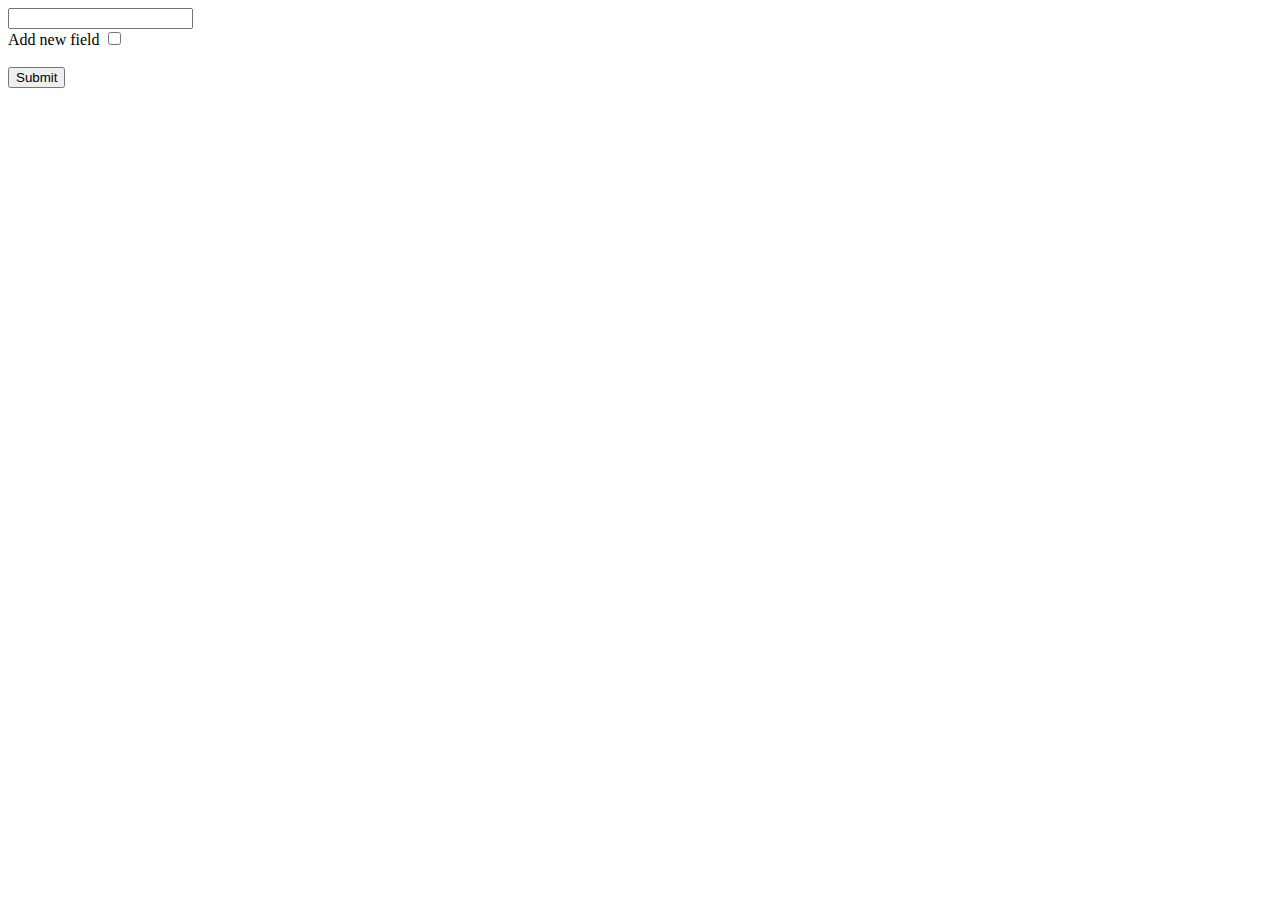
<file: Form-last-version/index.html>
<!DOCTYPE html>
<html lang="en">

<head>
    <meta charset="UTF-8">
    <title>Form</title>
</head>

<body>
    <form action="" onsubmit="return false;">
        <div class="in">
            <input type="text" name="first_field" id="first_field"><br>
            <label for="add">Add new field</label>
            <input id="add" type="checkbox" name="check" value="add">
        </div>
        <br>
        <button type="submit"> Submit </button>
    </form>
    <script src="https://cdnjs.cloudflare.com/ajax/libs/jquery/3.4.1/jquery.min.js"
        integrity="sha256-CSXorXvZcTkaix6Yvo6HppcZGetbYMGWSFlBw8HfCJo=" crossorigin="anonymous"></script>
    <script>
        let chk = document.getElementById('add')
        $('#add').change(function () {
            if (chk.checked) {
                $('.in').append('<div class="opa"><br><label id="t" type="text" name="second_field" >Add another text</label><input type="text" name="second_field" id="second_field" oninput="add()" value="m" ></input></div>')
                const inp = document.getElementById("second_field")
                $('#second_field').on('input', function add() {
                    const input = document.getElementById('second_field').getAttribute('name');
                    localStorage.setItem(input, inp.value)
                })
                const m = localStorage.getItem('second_field')
                document.getElementById('second_field').value = m;
            }
            else {
                $('.opa').remove()
            }
        });

        const sbm = $('form')
        sbm.submit(function () {
            if (sbm.submit) {
                if (chk.checked) {
                    const id1 = $("#first_field").attr('name');
                    const val1  = $("#first_field").val();
                    const id2 = $('#add').attr('name');
                    const val2 = $('#add').val() ;
                    const id3 = $('#second_field').attr('name');
                    const val3 = $('#second_field').val();
                    let param = `${id1} = ${val1} \n${id2} = ${val2} \n ${id3} = ${val3}`
                    alert(param);
                }
                else {
                    const id1 = $("#first_field").attr('name');
                    const val1  = $("#first_field").val();
                    let param = `${id1} = ${val1}`;
                    alert(param);
                }
            }
        })
    </script>

</body>

</html>
</file>
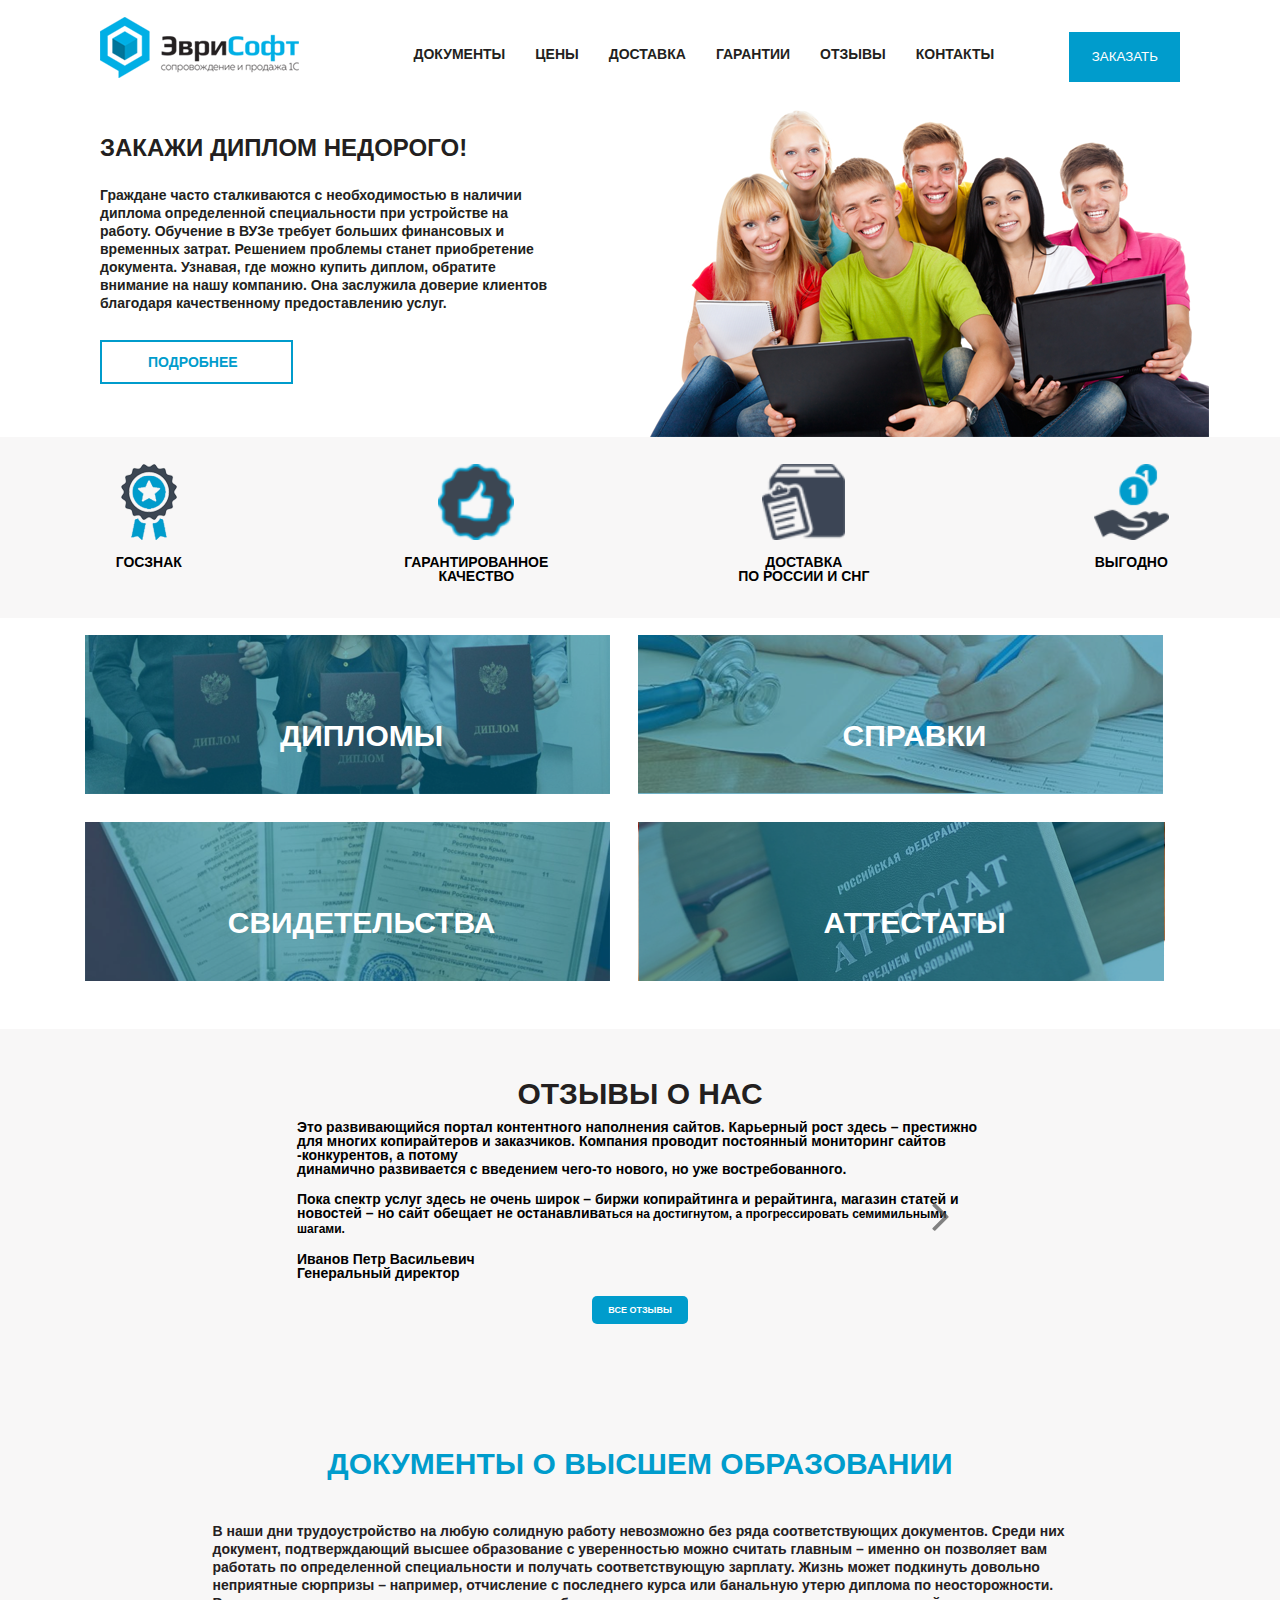
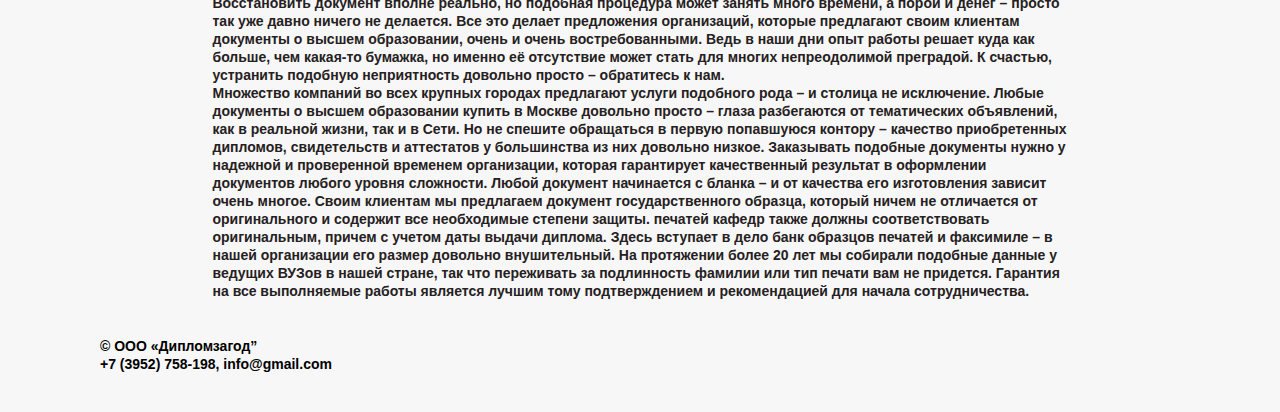
<file: hw10-diplom/index.html>
<!DOCTYPE html>
<html>

<head>
    <meta http-equiv="X-UA-Compatible" content="IE=edge,chrome=1">
    <title>Диплом</title>
    <meta name="description" content="">
    <meta name="keywords" content="">
    <link href="css/style.css" rel="stylesheet">
    <link rel="stylesheet" href="css/bootstrap.css">
    <link rel="stylesheet" href="css/font-awesome.min.css">
   
</head>

<body>
    <div class="active_window">
        <div class="position_center">
            <header>
                <div class="logo"></div>
                <div class="navigation">
                    <ul>
                        <li><a href="#">Документы</a></li>
                        <li><a href="#">Цены</a></li>
                        <li><a href="#">Доставка</a></li>
                        <li><a href="#">Гарантии</a></li>
                        <li><a href="#">Отзывы</a></li>
                        <li><a href="#">Контакты</a></li>
                    </ul>
                </div>
                <button>Заказать</button>
            </header>
            <section>
                <div class="row">
                    <div class="col">
                        <div class="diplom-text">
                            <h2>Закажи диплом недорого!</h2>
                            <p>Граждане часто сталкиваются с необходимостью в наличии диплома определенной специальности
                                при
                                устройстве на работу. Обучение в ВУЗе требует больших финансовых и временных затрат.
                                Решением проблемы станет приобретение документа. Узнавая, где можно купить диплом,
                                обратите
                                внимание на нашу компанию. Она заслужила доверие клиентов благодаря качественному
                                предоставлению услуг.</p>
                            <button>Подробнее</button>
                        </div>

                    </div>
                    <div class="col">
                        <!-- <div> -->
                        <img src="css/image/people.png" alt="">
                        <!-- </div> -->
                    </div>
                </div>

            </section>

        </div>
        <div class="background-icons">
            <div class="row">
                <div class="col-3">
                    <div class="icons">
                        <img src="css/image/i1.png" alt="">
                        <div class="signature"><a href="#">Госзнак</a></div>
                    </div>
                </div>
                <div class="col-3">
                    <div class="icons">
                        <img src="css/image/i2.png" alt="">
                        <div class="signature"><a href="#">Гарантированное качество</a></div>
                    </div>
                </div>
                <div class="col-3">
                    <div class="icons">
                        <img src="css/image/i3.png" alt="">
                        <div class="signature"><a href="#">Доставка <br> по России и СНГ</a></div>
                    </div>
                </div>
                <div class="col-3">
                    <div class="icons">
                        <img src="css/image/i4.png" alt="">
                        <div class="signature"><a href="#">Выгодно</a></div>
                    </div>
                </div>
            </div>
        </div>
        <div class="position_center">
            <div class="row">
                <div class="col-6">
                    <div class="row">
                        <div class="widget1">
                            <div class="widget_text">
                                <a href="#">Дипломы</a>
                            </div>
                        </div>
                        <div class="widget2">
                            <div class="widget_text">
                                <a href="#">Справки</a>
                            </div>
                        </div>
                    </div>
                    <div class="row">

                        <div class="widget3">
                            <div class="widget_text">
                                <a href="#">Свидетельства</a>
                            </div>
                        </div>
                        <div class="widget4">
                            <div class="widget_text">
                                <a href="#">Аттестаты</a>
                            </div>
                        </div>
                    </div>
                </div>
            </div>
        </div>
        <div class="background-icons">
            <div class="wrap">
            
                <article id="slider">

                    <input type="radio" name="slides" id="point1" checked>
                    <input type="radio" name="slides" id="point2">
                    <input type="radio" name="slides" id="point3">
                
                    <div class="page" id="first">
                        <h4>ОТЗЫВЫ О НАС</h4>
                        <div class="page_text">
                            <p>Это развивающийся портал контентного наполнения сайтов. Карьерный рост здесь – престижно для
                                многих
                                копирайтеров и заказчиков. Компания проводит постоянный мониторинг сайтов -конкурентов, а
                                потому
                                <br>
                                динамично развивается с введением чего-то нового, но уже востребованного. </p>
    
                            <p>Пока спектр услуг здесь не очень широк – биржи копирайтинга и рерайтинга, магазин статей и
                                новостей –
                                но
                                сайт обещает не останавлива<span>ться на достигнутом, а прогрессировать семимильными <br>
                                    шагами.</span>
                            </p>
                            <p><strong> Иванов Петр Васильевич</strong> <br>
                                Генеральный директор</p>
                        </div>
                        <div class="page_but"><button>ВСЕ ОТЗЫВЫ</button></div>
                    </div>
    
                    <div class="page" id="second">
                        <img src="css/image/people.png" alt="">
                    </div>
    
                    <div class="page" id="third">
                        <h4>ОТЗЫВЫ О НАС</h4>
                        <div class="page_text">
                            <p>1917 год, разгар Первой мировой войны. Двум юным солдатам поручают смертельно опасную миссию.
                                Они
                                должны пересечь вражескую территорию и доставить секретное сообщение, которое предотвратит
                                неминуемую гибель сотен солдат… Смогут ли они выиграть гонку со временем?
                            </p>
                            <p><strong>Бусов Евгений Леонидович</strong> <br>
                                Начинающий разработчик</p>
                        </div>
                        <div class="page_but"><button>ВСЕ ОТЗЫВЫ</button></div>
                    </div>
             

                <div id="controls">
                    <label for="point1" ><i class="fa fa-angle-right" aria-hidden="true"></i></label>
                    <label for="point2" ><i class="fa fa-angle-right" aria-hidden="true"></i></label>
                    <label for="point3" ><i class="fa fa-angle-right" aria-hidden="true"></i></label>
                </div>

                <div id="active">
					<label for="point1"><i class="left" ></label>
					<label for="point2"><i class="fa fa-angle-left" ></i></label>
					<label for="point3"><i class="fa fa-angle-left" ></i></label>
            </div>
        </article>

        </div>

        
        <div class="position_center">
            <div class="docs">
                <h5>Документы о высшем образовании</h5>
                <div class="info">
                    <p>В наши дни трудоустройство на любую солидную работу невозможно без ряда соответствующих
                        документов.
                        Среди
                        них
                        документ, подтверждающий высшее образование с уверенностью можно считать главным – именно он
                        позволяет
                        вам
                        работать по определенной специальности и получать соответствующую зарплату. Жизнь может
                        подкинуть
                        довольно
                        неприятные сюрпризы – например, отчисление с последнего курса или банальную утерю диплома по
                        неосторожности.
                        Восстановить документ вполне реально, но подобная процедура может занять много времени, а порой
                        и
                        денег
                        –
                        просто так уже давно ничего не делается. Все это делает предложения организаций, которые
                        предлагают
                        своим
                        клиентам документы о высшем образовании, очень и очень востребованными. Ведь в наши дни опыт
                        работы
                        решает
                        куда как больше, чем какая-то бумажка, но именно её отсутствие может стать для многих
                        непреодолимой
                        преградой. К счастью, устранить подобную неприятность довольно просто – обратитесь к нам.
                        <br>
                        Множество компаний во всех крупных городах предлагают услуги подобного рода – и столица не
                        исключение.
                        Любые
                        документы о высшем образовании купить в Москве довольно просто – глаза разбегаются от
                        тематических
                        объявлений, как в реальной жизни, так и в Сети. Но не спешите обращаться в первую попавшуюся
                        контору
                        –
                        качество приобретенных дипломов, свидетельств и аттестатов у большинства из них довольно низкое.
                        Заказывать
                        подобные документы нужно у надежной и проверенной временем организации, которая гарантирует
                        качественный
                        результат в оформлении документов любого уровня сложности.

                        Любой документ начинается с бланка – и от качества его изготовления зависит очень многое. Своим
                        клиентам
                        мы
                        предлагаем документ государственного образца, который ничем не отличается от оригинального и
                        содержит
                        все
                        необходимые степени защиты. печатей кафедр также должны соответствовать оригинальным, причем с
                        учетом
                        даты
                        выдачи диплома. Здесь вступает в дело банк образцов печатей и факсимиле – в нашей организации
                        его
                        размер
                        довольно внушительный. На протяжении более 20 лет мы собирали подобные данные у ведущих ВУЗов в
                        нашей
                        стране, так что переживать за подлинность фамилии или тип печати вам не придется. Гарантия на
                        все
                        выполняемые работы является лучшим тому подтверждением и рекомендацией для начала
                        сотрудничества.
                    </p>
                </div>
            </div>
        </div>
        <div class="background-icons">
            <footer>
                <p>© ООО «Дипломзагод” <br>
                    +7 (3952) 758-198, info@gmail.com</p>
            </footer>
        </div>
    </div>

</body>
</file>
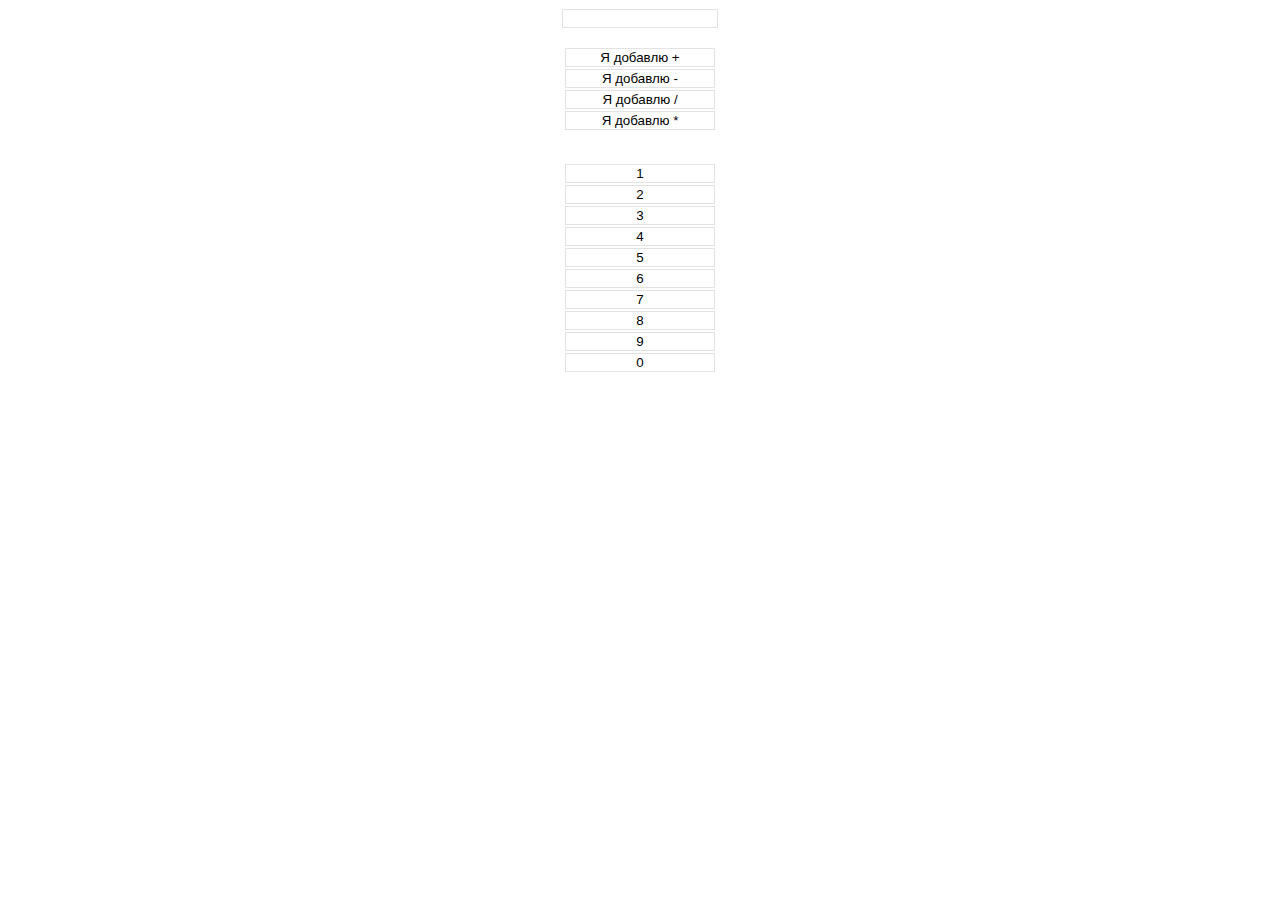
<file: hw11-calculate/index.html>
<!DOCTYPE html>
<html lang="en">

<head>
    <meta charset="UTF-8">
    <title>Calculate</title>
    <style>
        body {
            display: flex;
            flex-flow: column wrap;
            align-items: center;
        }

        button, input {
            width: 150px;
            margin: 1px;
            border: 1px solid rgb(226, 226, 226);
            background-color: white;
        }

        button:active {
            background-color: blue;
        }

    </style>
</head>

<body>
    <input type="text" id="send_value"><br>
    <script>
        function add_value(result){
        document.getElementById('send_value').value+=result;
    }
    </script>
    <button onclick="add_value('+');">Я добавлю +</button>
    <button onclick="add_value('-');">Я добавлю -</button>
    <button onclick="add_value('/');">Я добавлю /</button>
    <button onclick="add_value('*');">Я добавлю *</button>
    <p></p>
    <button onclick="add_value(1);">1</button>
    <button onclick="add_value(2);">2</button>
    <button onclick="add_value(3);">3</button>
    <button onclick="add_value(4);">4</button>
    <button onclick="add_value(5);">5</button>
    <button onclick="add_value(6);">6</button>
    <button onclick="add_value(7);">7</button>
    <button onclick="add_value(8);">8</button>
    <button onclick="add_value(9);">9</button>
    <button onclick="add_value(0);">0</button>


</body>

</html>
</file>
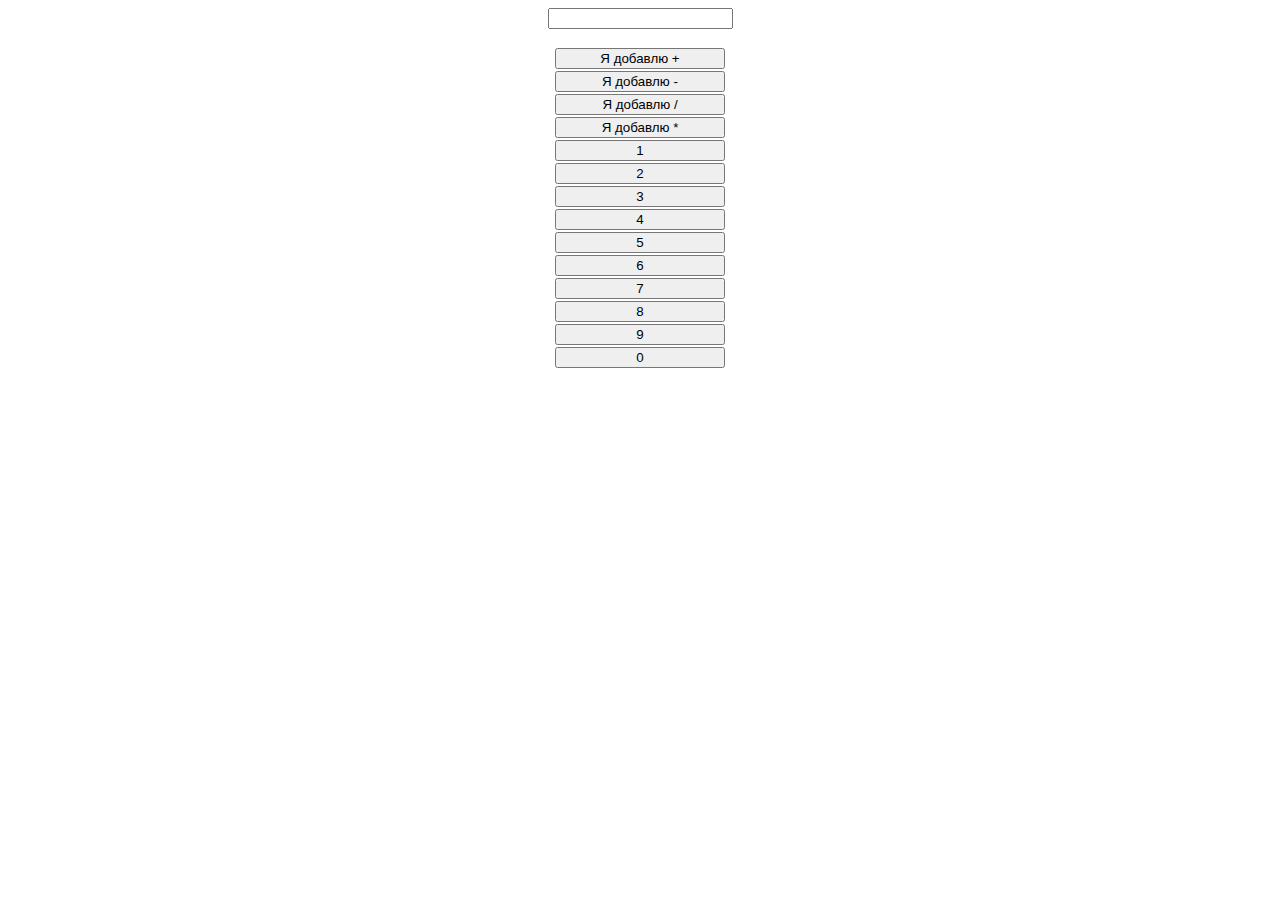
<file: hw14-button/index.html>
<!DOCTYPE html>
<html lang="en">

<head>
    <meta charset="UTF-8">
    <title>Events</title>
    <style>
        body {
            display: flex;
            flex-flow: column wrap;
            align-items: center;
        }

        button {
            width: 170px;
            margin: 1px;
         
        }
       
        input[type="button"]:active {
            background-color: blue;
        }
    </style>
</head>

<body>
    <input type="text" id="send_value"><br>
    <script>

var properties = [
            {

                value: "Я добавлю +",
                tag: "button",
                events:
                {
                    click: function () 
                        {
                          alert('henlo')
                    },
                    focus: function () { 
                        console.log("2222")  
                    },
                }

            },
            {
                tag: "button",
                value: "Я добавлю -",
                events:
                {
                    click: function () 
                        { alert("3333") 
                    },
                    focus: function () { 
                        console.log("44444")  
                    },
                }

            },
            {
                tag: "button",
                value: "Я добавлю /",
                events:
                {
                    click: function () 
                        { console.log("5555") 
                    },
                    focus: function () { 
                        console.log("6666")  
                    },
                }

            },
            {
                tag: "button",
                value: "Я добавлю *",
                events:
                {
                    click: function () 
                        { console.log("7777") 
                    },
                    focus: function () { 
                        console.log("8888")  
                    },
                }

            },
            {
                tag: "button",
                value: "1",
                events:
                {
                    click: function () 
                        { console.log("99999") 
                    },
                    focus: function () { 
                        console.log("00000")  
                    },
                }

            },
            {
                tag: "button",
                value: "2",
                events:
                {
                    click: function () 
                        { console.log("aaaaa") 
                    },
                    focus: function () { 
                        console.log("click!")  
                    },
                }

            },
            {
                tag: "button",
                value: "3",
                events:
                {
                    click: function () 
                        { console.log("cmv") 
                    },
                    focus: function () { 
                        console.log("click!")  
                    },
                }

            },
            {
                tag: "button",
                value: "4",
                events:
                {
                    click: function () 
                        { console.log("first click!") 
                    },
                    focus: function () { 
                        console.log("121212")  
                    },
                }

            },
            {
                tag: "button",
                value: "5",
                events:
                {
                    click: function () 
                        { console.log("mimim") 
                    },
                    focus: function () { 
                        console.log("click!!!!")  
                    },
                }

            },
            {
                tag: "button",
                value: "6",
                events:
                {
                    click: function () 
                        { console.log("two!") 
                    },
                    focus: function () { 
                        console.log("hihih")  
                    },
                }

            },
            {
                tag: "button",
                value: "7",
                events:
                {
                    click: function () 
                        { console.log("one!") 
                    },
                    focus: function () { 
                        console.log("click!")  
                    },
                }

            },
            {
                tag: "button",
                value: "8",
                events:
                {
                    click: function () 
                        { console.log("aaaaaa") 
                    },
                    focus: function () { 
                        console.log("hi")  
                    },
                }

            },
            {
                tag: "button",
                value: "9",
                events:
                {
                    click: function cl() 
                        { console.log("you're click again!!") 
                    },
                    focus: function () { 
                        alert("pic")  
                    },
                }

            },
            {
                tag: "button",
                value: "0",
                events:
                {
                    click: function () 
                        { console.log("stop clicking") 
                    },
                    focus: function () { 
                        console.log("click!")  
                    },
                }

            }
        ]

        function createElements (tag, value, events) {
            for (let index = 0; index < properties.length; index++) {
                const property = properties[index];
                const tag = property.tag;
                const value = property.value;
                let events = property.events;
        

                let btn = document.createElement(tag);
                let newtext = document.createTextNode(value)
         
           
                for (let key in events){
                    btn.addEventListener(key, events[key]);
                 }
             
                document.body.appendChild(btn);
                btn.appendChild(newtext);
            }
        }
        createElements();
    </script>

</body>

</html>
</file>
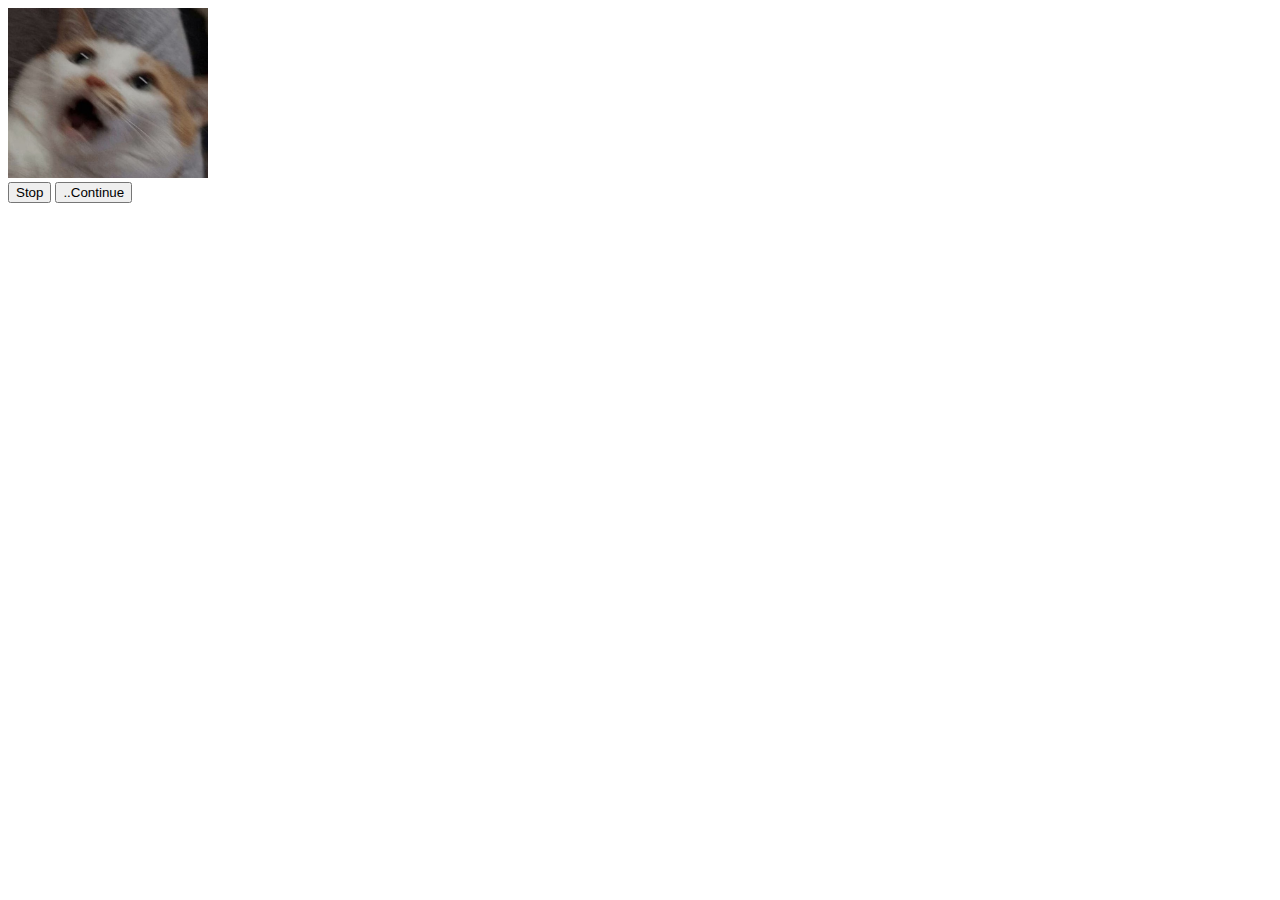
<file: hw15-slider/index.html>
<!DOCTYPE html>
<html lang="en">

<head>
    <meta charset="UTF-8">
    <title>Slider</title>
    <style>
        img {
            width: 200px;
            height: 170px;

        }
    </style>
    <script>

        var i = 1;
        function viewImages() {
            if (i <= 3) {
                if (i == 1) { document.main_cat.src = '1.jpg'; i++ }
                else if (i == 2) { document.main_cat.src = '2.jpg'; i++ }
                else if (i == 3) { document.main_cat.src = '3.png'; i = 1 }
                setTimeout("viewImages()", 1000);
            }
        }
        function stop() { i = 4 }
    </script>
</head>

<body>

    <img src="1.jpg" name="main_cat">
    <br>

    <button onClick=stop()>Stop</button>
    <button onClick="i=1; viewImages()">..Continue</button>

    <script> viewImages()</script>
</body>

</html>
</file>
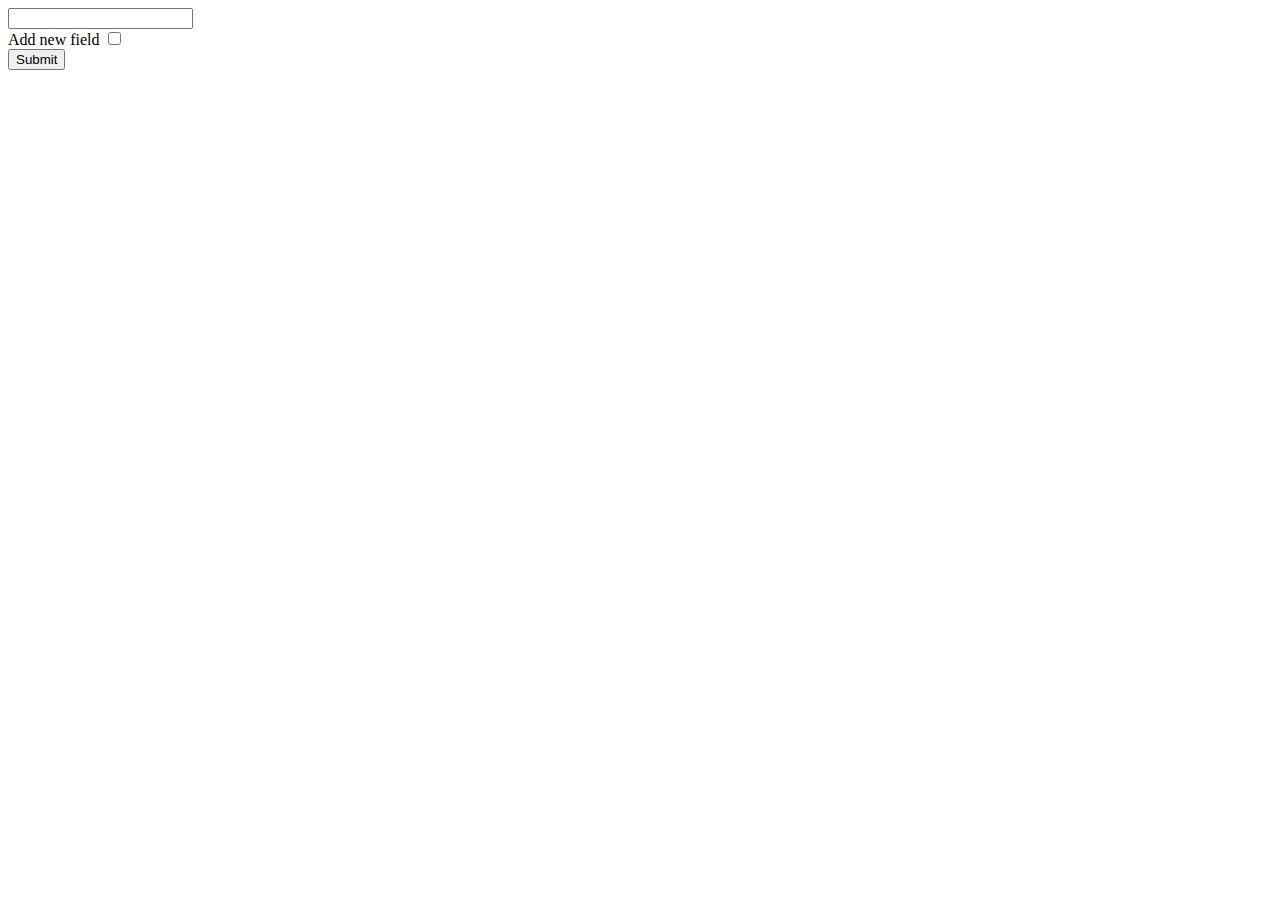
<file: hw16-form/index.html>
<!DOCTYPE html>
<html lang="en">

<head>
    <meta charset="UTF-8">
    <title>Form</title>
</head>

<body>
    <form action=""  onsubmit="return false;">
        <input type="text" name="first_field" id="first_field"><br>
        <label for="add">Add new field</label>
        <input id="add" type="checkbox" name="check" value="add">
        <br>
        <button type="submit"> Submit </button>
    </form>

    <script>
        let chk = document.getElementById("add")
        chk.addEventListener('change', function () {
            console.log(chk.checked)
            if (chk.checked) {
                chk.insertAdjacentHTML('afterend', '<div class="opa"><br><label id="t" type="text" name="second_field">Add another text</label><input type="text" name="second_field" id="second_field"></input></div>')
            }
            else {
                let div = document.querySelector('.opa')
                div.remove()
            }
        });

        let sbm = document.querySelector('form')
        sbm.addEventListener('submit', function () {
            if (sbm.submit) {
                if (chk.checked) {
                    var param = document.getElementById('first_field').getAttribute('name') + "=" + document.getElementById("first_field").value +
                    "\n" + document.getElementById('add').getAttribute('name') + "=" + document.getElementById('add').value +
                        "\n" + document.getElementById('second_field').getAttribute('name') + "=" + document.getElementById("second_field").value;
                    alert(param);
                }
                else {
                    var param = document.getElementById('first_field').getAttribute('name') + "=" + document.getElementById("first_field").value;
                    alert(param);
                }
            }

        })
     </script>

</body>

</html>
</file>
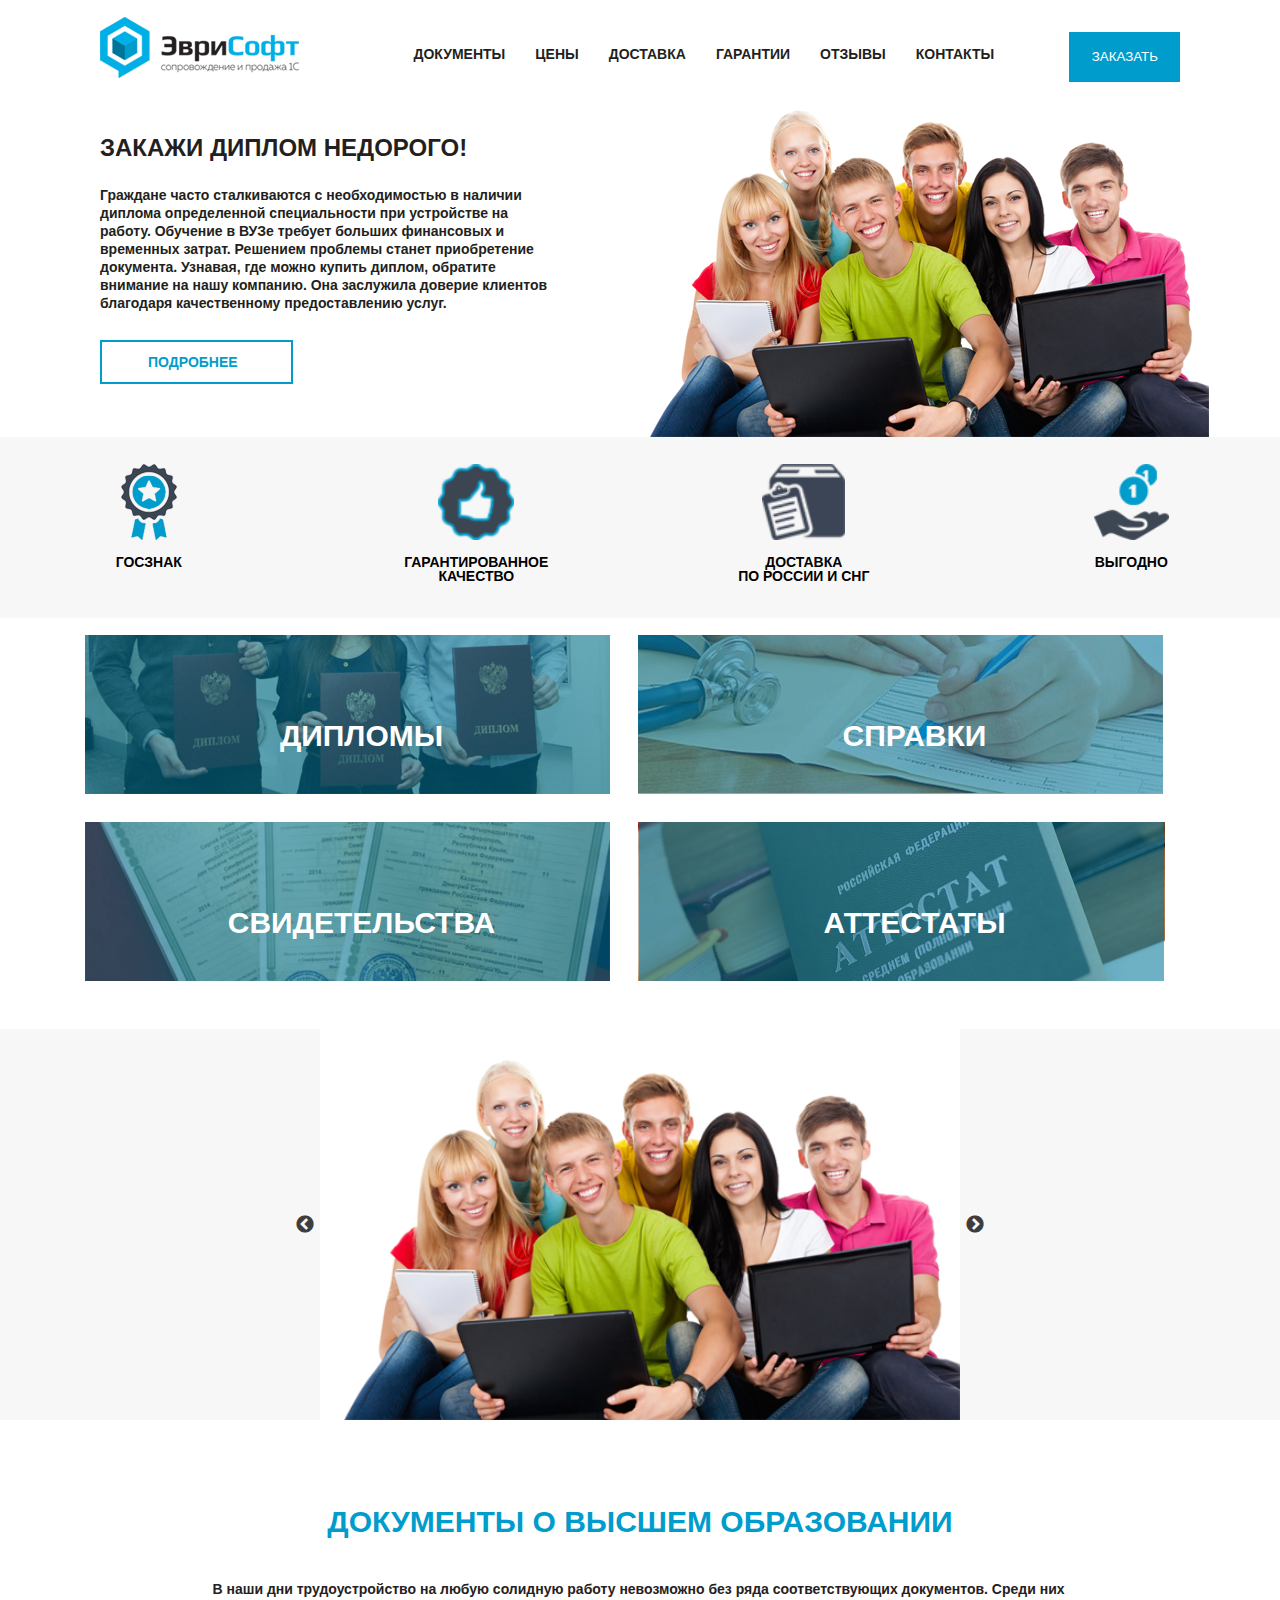
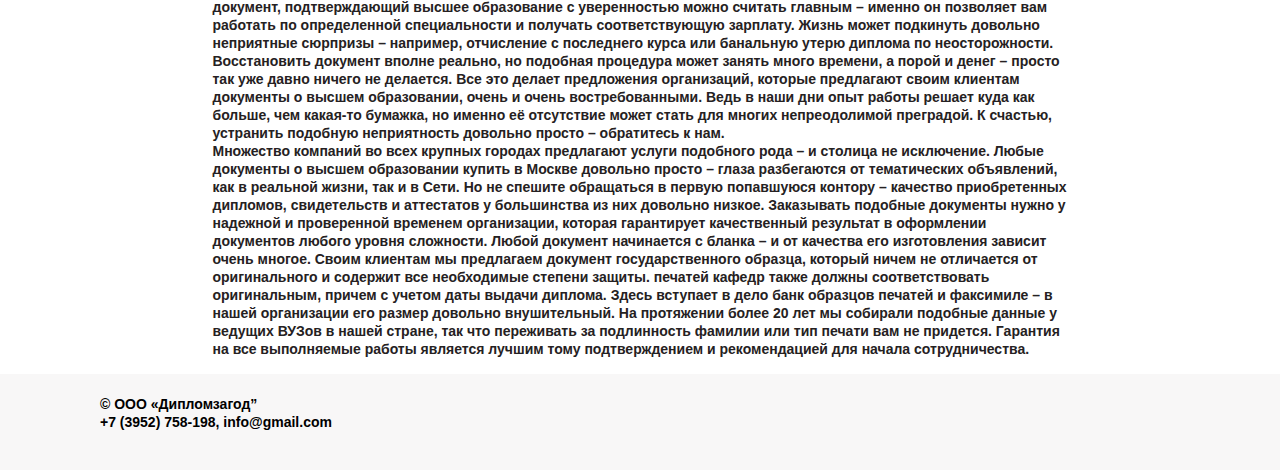
<file: jQuery-slider/index.html>
<!DOCTYPE html>
<html>

<head>
    <meta http-equiv="X-UA-Compatible" content="IE=edge,chrome=1">
    <title>Диплом</title>
    <meta name="description" content="">
    <meta name="keywords" content="">
    <link href="css/style.css" rel="stylesheet">
    <link rel="stylesheet" href="css/bootstrap.css">
    <link rel="stylesheet" href="css/font-awesome.min.css">
    <link rel="stylesheet" href="slick/slick.css">
    <link rel="stylesheet" href="slick/slick-theme.css">
   
</head>

<body>
    <div class="active_window">
        <div class="position_center">
            <header>
                <div class="logo"></div>
                <div class="navigation">
                    <ul>
                        <li><a href="#">Документы</a></li>
                        <li><a href="#">Цены</a></li>
                        <li><a href="#">Доставка</a></li>
                        <li><a href="#">Гарантии</a></li>
                        <li><a href="#">Отзывы</a></li>
                        <li><a href="#">Контакты</a></li>
                    </ul>
                </div>
                <button>Заказать</button>
            </header>
            <section>
                <div class="row">
                    <div class="col">
                        <div class="diplom-text">
                            <h2>Закажи диплом недорого!</h2>
                            <p>Граждане часто сталкиваются с необходимостью в наличии диплома определенной специальности
                                при
                                устройстве на работу. Обучение в ВУЗе требует больших финансовых и временных затрат.
                                Решением проблемы станет приобретение документа. Узнавая, где можно купить диплом,
                                обратите
                                внимание на нашу компанию. Она заслужила доверие клиентов благодаря качественному
                                предоставлению услуг.</p>
                            <button>Подробнее</button>
                        </div>

                    </div>
                    <div class="col">
                        <!-- <div> -->
                        <img src="css/image/people.png" alt="">
                        <!-- </div> -->
                    </div>
                </div>

            </section>

        </div>
        <div class="background-icons">
            <div class="row">
                <div class="col-3">
                    <div class="icons">
                        <img src="css/image/i1.png" alt="">
                        <div class="signature"><a href="#">Госзнак</a></div>
                    </div>
                </div>
                <div class="col-3">
                    <div class="icons">
                        <img src="css/image/i2.png" alt="">
                        <div class="signature"><a href="#">Гарантированное качество</a></div>
                    </div>
                </div>
                <div class="col-3">
                    <div class="icons">
                        <img src="css/image/i3.png" alt="">
                        <div class="signature"><a href="#">Доставка <br> по России и СНГ</a></div>
                    </div>
                </div>
                <div class="col-3">
                    <div class="icons">
                        <img src="css/image/i4.png" alt="">
                        <div class="signature"><a href="#">Выгодно</a></div>
                    </div>
                </div>
            </div>
        </div>
        <div class="position_center">
            <div class="row">
                <div class="col-6">
                    <div class="row">
                        <div class="widget1">
                            <div class="widget_text">
                                <a href="#">Дипломы</a>
                            </div>
                        </div>
                        <div class="widget2">
                            <div class="widget_text">
                                <a href="#">Справки</a>
                            </div>
                        </div>
                    </div>
                    <div class="row">

                        <div class="widget3">
                            <div class="widget_text">
                                <a href="#">Свидетельства</a>
                            </div>
                        </div>
                        <div class="widget4">
                            <div class="widget_text">
                                <a href="#">Аттестаты</a>
                            </div>
                        </div>
                    </div>
                </div>
            </div>
        </div>
        <div class="background-icons">
        <div class="block-for-slider">
            <div class="slider">
                <div class="active_page"><img class="page_img" src="css/image/people.png"></div>
                <div class="active_page"><img class="page_img" src="css/image/1.png"><img class="page_img" src="css/image/2.png"></div>
                <div class="active_page"><img class="page_img" src="css/image/4.png"><img class="page_img" src="css/image/3.png"></div></div>
          </div>
          </div>
    <script src="https://code.jquery.com/jquery-3.4.1.min.js"></script>
    <script src="slick/slick.min.js"></script>
    <script src="js/js.js"></script>
            
        <div class="position_center">
            <div class="docs">
                <h5>Документы о высшем образовании</h5>
                <div class="info">
                    <p>В наши дни трудоустройство на любую солидную работу невозможно без ряда соответствующих
                        документов.
                        Среди
                        них
                        документ, подтверждающий высшее образование с уверенностью можно считать главным – именно он
                        позволяет
                        вам
                        работать по определенной специальности и получать соответствующую зарплату. Жизнь может
                        подкинуть
                        довольно
                        неприятные сюрпризы – например, отчисление с последнего курса или банальную утерю диплома по
                        неосторожности.
                        Восстановить документ вполне реально, но подобная процедура может занять много времени, а порой
                        и
                        денег
                        –
                        просто так уже давно ничего не делается. Все это делает предложения организаций, которые
                        предлагают
                        своим
                        клиентам документы о высшем образовании, очень и очень востребованными. Ведь в наши дни опыт
                        работы
                        решает
                        куда как больше, чем какая-то бумажка, но именно её отсутствие может стать для многих
                        непреодолимой
                        преградой. К счастью, устранить подобную неприятность довольно просто – обратитесь к нам.
                        <br>
                        Множество компаний во всех крупных городах предлагают услуги подобного рода – и столица не
                        исключение.
                        Любые
                        документы о высшем образовании купить в Москве довольно просто – глаза разбегаются от
                        тематических
                        объявлений, как в реальной жизни, так и в Сети. Но не спешите обращаться в первую попавшуюся
                        контору
                        –
                        качество приобретенных дипломов, свидетельств и аттестатов у большинства из них довольно низкое.
                        Заказывать
                        подобные документы нужно у надежной и проверенной временем организации, которая гарантирует
                        качественный
                        результат в оформлении документов любого уровня сложности.

                        Любой документ начинается с бланка – и от качества его изготовления зависит очень многое. Своим
                        клиентам
                        мы
                        предлагаем документ государственного образца, который ничем не отличается от оригинального и
                        содержит
                        все
                        необходимые степени защиты. печатей кафедр также должны соответствовать оригинальным, причем с
                        учетом
                        даты
                        выдачи диплома. Здесь вступает в дело банк образцов печатей и факсимиле – в нашей организации
                        его
                        размер
                        довольно внушительный. На протяжении более 20 лет мы собирали подобные данные у ведущих ВУЗов в
                        нашей
                        стране, так что переживать за подлинность фамилии или тип печати вам не придется. Гарантия на
                        все
                        выполняемые работы является лучшим тому подтверждением и рекомендацией для начала
                        сотрудничества.
                    </p>
                </div>
            </div>
        </div>
        <div class="background-icons">
            <footer>
                <p>© ООО «Дипломзагод” <br>
                    +7 (3952) 758-198, info@gmail.com</p>
            </footer>
        </div>
    </div>

</body>
</file>
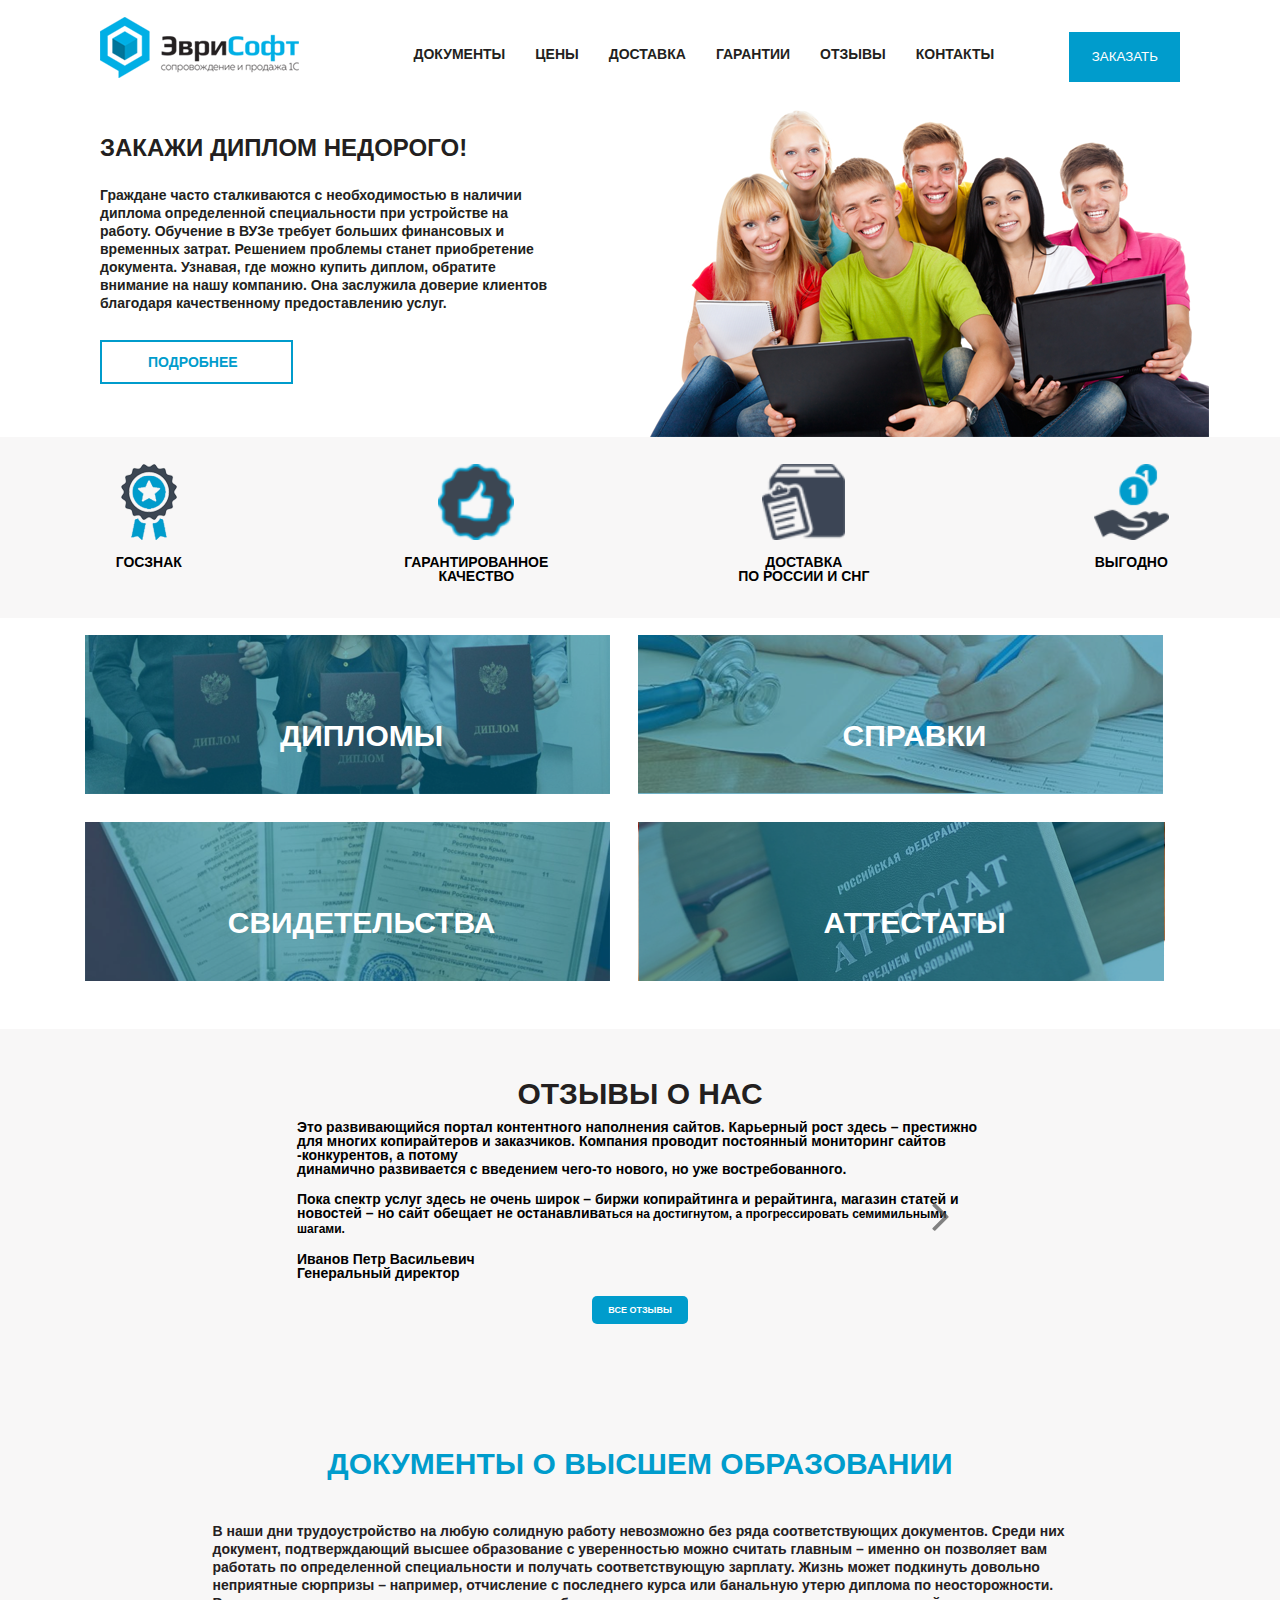
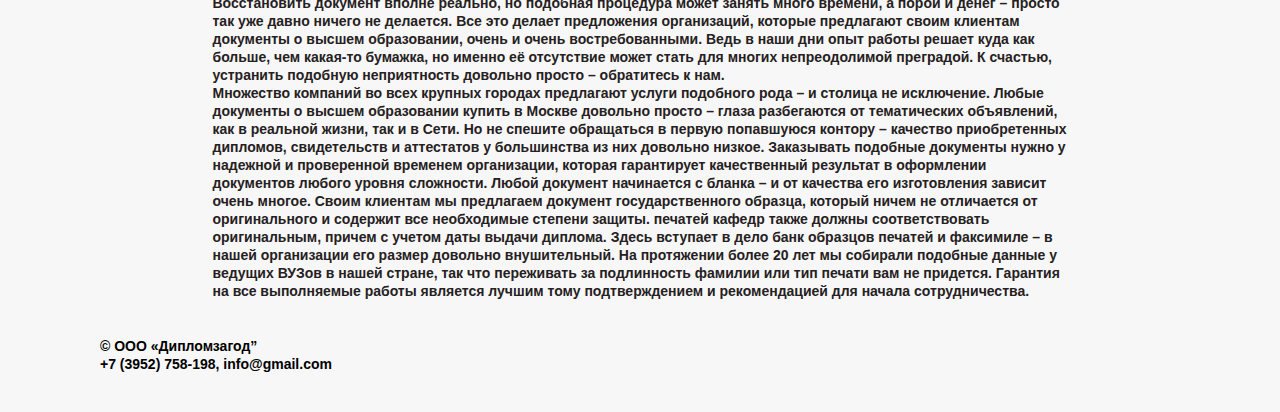
<file: hw10-diplom/diplom.html>
<!DOCTYPE html>
<html>

<head>
    <meta http-equiv="X-UA-Compatible" content="IE=edge,chrome=1">
    <title>Диплом</title>
    <meta name="description" content="">
    <meta name="keywords" content="">
    <link href="css/style.css" rel="stylesheet">
    <link rel="stylesheet" href="css/bootstrap.css">
    <link rel="stylesheet" href="css/font-awesome.min.css">
   
</head>

<body>
    <div class="active_window">
        <div class="position_center">
            <header>
                <div class="logo"></div>
                <div class="navigation">
                    <ul>
                        <li><a href="#">Документы</a></li>
                        <li><a href="#">Цены</a></li>
                        <li><a href="#">Доставка</a></li>
                        <li><a href="#">Гарантии</a></li>
                        <li><a href="#">Отзывы</a></li>
                        <li><a href="#">Контакты</a></li>
                    </ul>
                </div>
                <button>Заказать</button>
            </header>
            <section>
                <div class="row">
                    <div class="col">
                        <div class="diplom-text">
                            <h2>Закажи диплом недорого!</h2>
                            <p>Граждане часто сталкиваются с необходимостью в наличии диплома определенной специальности
                                при
                                устройстве на работу. Обучение в ВУЗе требует больших финансовых и временных затрат.
                                Решением проблемы станет приобретение документа. Узнавая, где можно купить диплом,
                                обратите
                                внимание на нашу компанию. Она заслужила доверие клиентов благодаря качественному
                                предоставлению услуг.</p>
                            <button>Подробнее</button>
                        </div>

                    </div>
                    <div class="col">
                        <!-- <div> -->
                        <img src="css/image/people.png" alt="">
                        <!-- </div> -->
                    </div>
                </div>

            </section>

        </div>
        <div class="background-icons">
            <div class="row">
                <div class="col-3">
                    <div class="icons">
                        <img src="css/image/i1.png" alt="">
                        <div class="signature"><a href="#">Госзнак</a></div>
                    </div>
                </div>
                <div class="col-3">
                    <div class="icons">
                        <img src="css/image/i2.png" alt="">
                        <div class="signature"><a href="#">Гарантированное качество</a></div>
                    </div>
                </div>
                <div class="col-3">
                    <div class="icons">
                        <img src="css/image/i3.png" alt="">
                        <div class="signature"><a href="#">Доставка <br> по России и СНГ</a></div>
                    </div>
                </div>
                <div class="col-3">
                    <div class="icons">
                        <img src="css/image/i4.png" alt="">
                        <div class="signature"><a href="#">Выгодно</a></div>
                    </div>
                </div>
            </div>
        </div>
        <div class="position_center">
            <div class="row">
                <div class="col-6">
                    <div class="row">
                        <div class="widget1">
                            <div class="widget_text">
                                <a href="#">Дипломы</a>
                            </div>
                        </div>
                        <div class="widget2">
                            <div class="widget_text">
                                <a href="#">Справки</a>
                            </div>
                        </div>
                    </div>
                    <div class="row">

                        <div class="widget3">
                            <div class="widget_text">
                                <a href="#">Свидетельства</a>
                            </div>
                        </div>
                        <div class="widget4">
                            <div class="widget_text">
                                <a href="#">Аттестаты</a>
                            </div>
                        </div>
                    </div>
                </div>
            </div>
        </div>
        <div class="background-icons">
            <div class="wrap">
            
                <article id="slider">

                    <input type="radio" name="slides" id="point1" checked>
                    <input type="radio" name="slides" id="point2">
                    <input type="radio" name="slides" id="point3">
                
                    <div class="page" id="first">
                        <h4>ОТЗЫВЫ О НАС</h4>
                        <div class="page_text">
                            <p>Это развивающийся портал контентного наполнения сайтов. Карьерный рост здесь – престижно для
                                многих
                                копирайтеров и заказчиков. Компания проводит постоянный мониторинг сайтов -конкурентов, а
                                потому
                                <br>
                                динамично развивается с введением чего-то нового, но уже востребованного. </p>
    
                            <p>Пока спектр услуг здесь не очень широк – биржи копирайтинга и рерайтинга, магазин статей и
                                новостей –
                                но
                                сайт обещает не останавлива<span>ться на достигнутом, а прогрессировать семимильными <br>
                                    шагами.</span>
                            </p>
                            <p><strong> Иванов Петр Васильевич</strong> <br>
                                Генеральный директор</p>
                        </div>
                        <div class="page_but"><button>ВСЕ ОТЗЫВЫ</button></div>
                    </div>
    
                    <div class="page" id="second">
                        <img src="css/image/people.png" alt="">
                    </div>
    
                    <div class="page" id="third">
                        <h4>ОТЗЫВЫ О НАС</h4>
                        <div class="page_text">
                            <p>1917 год, разгар Первой мировой войны. Двум юным солдатам поручают смертельно опасную миссию.
                                Они
                                должны пересечь вражескую территорию и доставить секретное сообщение, которое предотвратит
                                неминуемую гибель сотен солдат… Смогут ли они выиграть гонку со временем?
                            </p>
                            <p><strong>Бусов Евгений Леонидович</strong> <br>
                                Начинающий разработчик</p>
                        </div>
                        <div class="page_but"><button>ВСЕ ОТЗЫВЫ</button></div>
                    </div>
             

                <div id="controls">
                    <label for="point1" ><i class="fa fa-angle-right" aria-hidden="true"></i></label>
                    <label for="point2" ><i class="fa fa-angle-right" aria-hidden="true"></i></label>
                    <label for="point3" ><i class="fa fa-angle-right" aria-hidden="true"></i></label>
                </div>

                <div id="active">
					<label for="point1"><i class="left" ></label>
					<label for="point2"><i class="fa fa-angle-left" ></i></label>
					<label for="point3"><i class="fa fa-angle-left" ></i></label>
            </div>
        </article>

        </div>

        
        <div class="position_center">
            <div class="docs">
                <h5>Документы о высшем образовании</h5>
                <div class="info">
                    <p>В наши дни трудоустройство на любую солидную работу невозможно без ряда соответствующих
                        документов.
                        Среди
                        них
                        документ, подтверждающий высшее образование с уверенностью можно считать главным – именно он
                        позволяет
                        вам
                        работать по определенной специальности и получать соответствующую зарплату. Жизнь может
                        подкинуть
                        довольно
                        неприятные сюрпризы – например, отчисление с последнего курса или банальную утерю диплома по
                        неосторожности.
                        Восстановить документ вполне реально, но подобная процедура может занять много времени, а порой
                        и
                        денег
                        –
                        просто так уже давно ничего не делается. Все это делает предложения организаций, которые
                        предлагают
                        своим
                        клиентам документы о высшем образовании, очень и очень востребованными. Ведь в наши дни опыт
                        работы
                        решает
                        куда как больше, чем какая-то бумажка, но именно её отсутствие может стать для многих
                        непреодолимой
                        преградой. К счастью, устранить подобную неприятность довольно просто – обратитесь к нам.
                        <br>
                        Множество компаний во всех крупных городах предлагают услуги подобного рода – и столица не
                        исключение.
                        Любые
                        документы о высшем образовании купить в Москве довольно просто – глаза разбегаются от
                        тематических
                        объявлений, как в реальной жизни, так и в Сети. Но не спешите обращаться в первую попавшуюся
                        контору
                        –
                        качество приобретенных дипломов, свидетельств и аттестатов у большинства из них довольно низкое.
                        Заказывать
                        подобные документы нужно у надежной и проверенной временем организации, которая гарантирует
                        качественный
                        результат в оформлении документов любого уровня сложности.

                        Любой документ начинается с бланка – и от качества его изготовления зависит очень многое. Своим
                        клиентам
                        мы
                        предлагаем документ государственного образца, который ничем не отличается от оригинального и
                        содержит
                        все
                        необходимые степени защиты. печатей кафедр также должны соответствовать оригинальным, причем с
                        учетом
                        даты
                        выдачи диплома. Здесь вступает в дело банк образцов печатей и факсимиле – в нашей организации
                        его
                        размер
                        довольно внушительный. На протяжении более 20 лет мы собирали подобные данные у ведущих ВУЗов в
                        нашей
                        стране, так что переживать за подлинность фамилии или тип печати вам не придется. Гарантия на
                        все
                        выполняемые работы является лучшим тому подтверждением и рекомендацией для начала
                        сотрудничества.
                    </p>
                </div>
            </div>
        </div>
        <div class="background-icons">
            <footer>
                <p>© ООО «Дипломзагод” <br>
                    +7 (3952) 758-198, info@gmail.com</p>
            </footer>
        </div>
    </div>

</body>
</file>
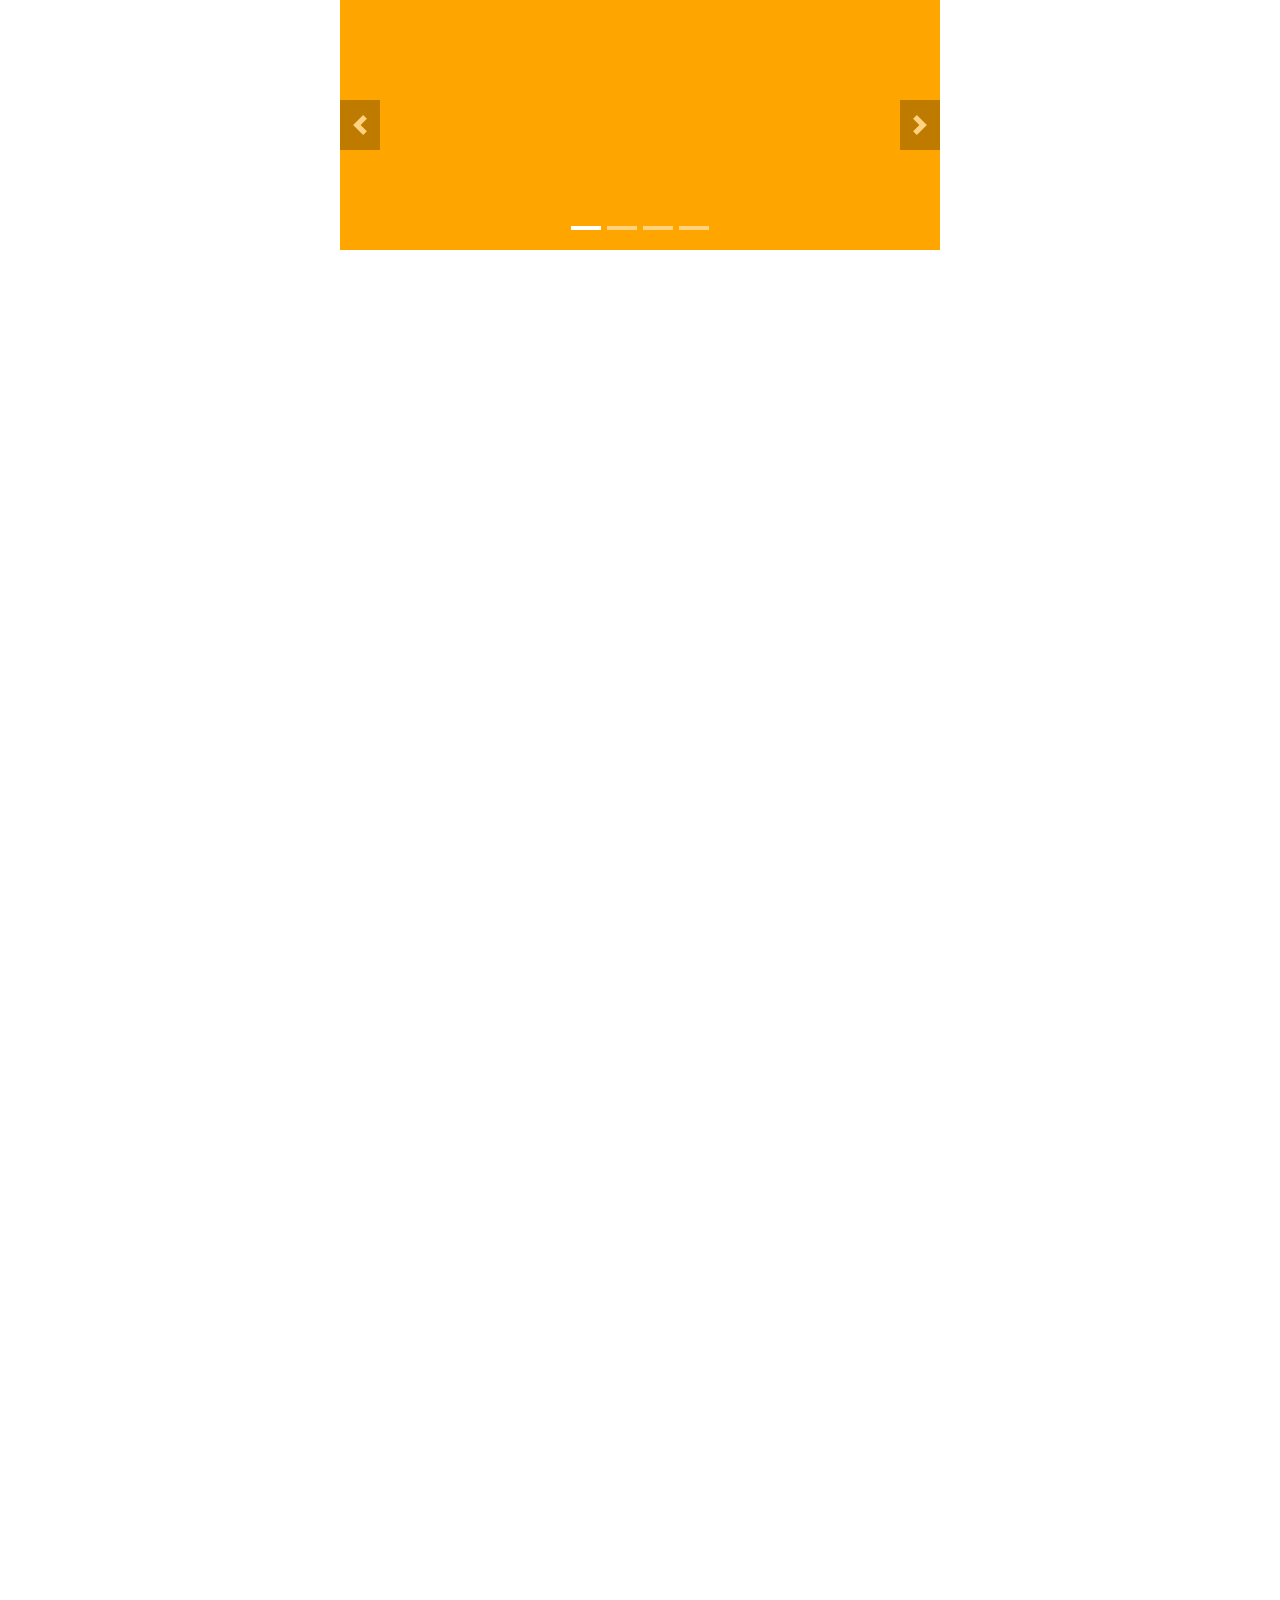
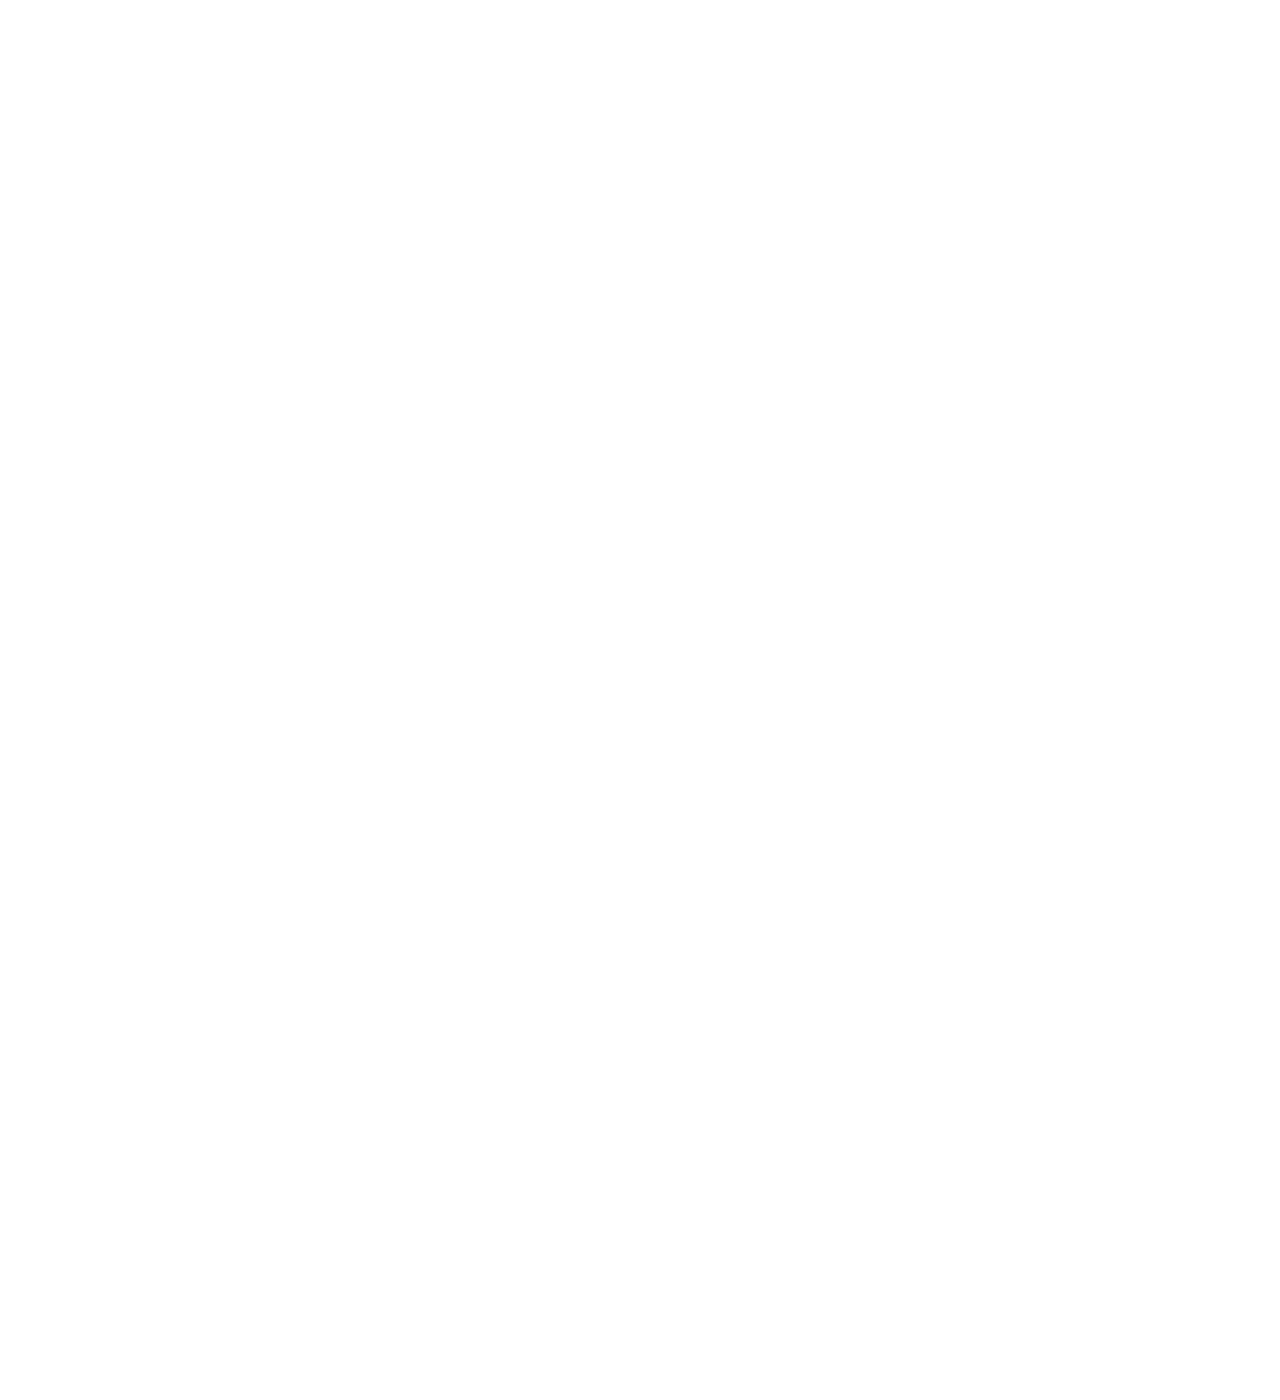
<file: jQuery-slider/js/sl.html>
<!DOCTYPE html>
<html lang="ru">

<head>
  <meta charset="utf-8">
  <meta name="viewport" content="width=device-width, initial-scale=1, shrink-to-fit=no">
  <title>Слайдер для сайта на CSS и JavaScript</title>
  <style>
    /* стили для элемента body */
    body {
      margin: 0;
      font-family: -apple-system, BlinkMacSystemFont, "Segoe UI", Roboto, "Helvetica Neue", Arial, sans-serif, "Apple Color Emoji", "Segoe UI Emoji", "Segoe UI Symbol";
      color: #fff;
      height: 3000px;
    }

    /* стили основного контейнера слайдера */
    .slider {
      position: relative;
      overflow: hidden;
      max-width: 600px;
      margin-left: auto;
      margin-right: auto;
    }

    /* стили для обёртки, в которой заключены слайды */
    .slider__wrapper {
      position: relative;
      overflow: hidden;
    }

    /* стили для контейнера слайдов */
    .slider__items {
      display: flex;
      transition: transform 0.6s ease;
    }

    /* стили для слайдов */
    .slider__item {
      flex: 0 0 100%;
      max-width: 100%;
    }

    /* стили для кнопок "вперед" и "назад" */
    .slider__control {
      position: absolute;
      top: 50%;
      display: none;
      align-items: center;
      justify-content: center;
      width: 40px;
      color: #fff;
      text-align: center;
      opacity: 0.5;
      height: 50px;
      transform: translateY(-50%);
      background: rgba(0, 0, 0, 0.5);
    }

    .slider__control_show {
      display: flex;
    }

    .slider__control:hover,
    .slider__control:focus {
      color: #fff;
      text-decoration: none;
      outline: 0;
      opacity: 0.9;
    }

    .slider__control_prev {
      left: 0;
    }

    .slider__control_next {
      right: 0;
    }

    .slider__control::before {
      content: '';
      display: inline-block;
      width: 20px;
      height: 20px;
      background: transparent no-repeat center center;
      background-size: 100% 100%;
    }

    .slider__control_prev::before {
      background-image: url("data:image/svg+xml;charset=utf8,%3Csvg xmlns='http://www.w3.org/2000/svg' fill='%23fff' viewBox='0 0 8 8'%3E%3Cpath d='M5.25 0l-4 4 4 4 1.5-1.5-2.5-2.5 2.5-2.5-1.5-1.5z'/%3E%3C/svg%3E");
    }

    .slider__control_next::before {
      background-image: url("data:image/svg+xml;charset=utf8,%3Csvg xmlns='http://www.w3.org/2000/svg' fill='%23fff' viewBox='0 0 8 8'%3E%3Cpath d='M2.75 0l-1.5 1.5 2.5 2.5-2.5 2.5 1.5 1.5 4-4-4-4z'/%3E%3C/svg%3E");
    }

    /* стили для индикаторов */
    .slider__indicators {
      position: absolute;
      right: 0;
      bottom: 10px;
      left: 0;
      z-index: 15;
      display: flex;
      justify-content: center;
      padding-left: 0;
      margin-right: 15%;
      margin-left: 15%;
      list-style: none;
      margin-top: 0;
      margin-bottom: 0;
    }

    .slider__indicators li {
      box-sizing: content-box;
      flex: 0 1 auto;
      width: 30px;
      height: 4px;
      margin-right: 3px;
      margin-left: 3px;
      text-indent: -999px;
      cursor: pointer;
      background-color: rgba(255, 255, 255, 0.5);
      background-clip: padding-box;
      border-top: 10px solid transparent;
      border-bottom: 10px solid transparent;
    }

    .slider__indicators li.active {
      background-color: #fff;
    }

    /* для стилизации текущего слайдера */
    .img-fluid {
      display: inline-block;
      height: auto;
      max-width: 100%;
    }
  </style>
</head>

<body>


  <div class="slider">
    <div class="slider__wrapper">
      <div class="slider__items">
        <div class="slider__item">
          <div style="height: 250px; background: orange;"></div>
        </div>
        <div class="slider__item">
          <div style="height: 250px; background: green;"></div>
        </div>
        <div class="slider__item">
          <div style="height: 250px; background: violet;"></div>
        </div>
        <div class="slider__item">
          <div style="height: 250px; background: coral;"></div>
        </div>
      </div>
    </div>
    <a class="slider__control slider__control_prev" href="#" role="button"></a>
    <a class="slider__control slider__control_next" href="#" role="button"></a>
  </div>

  <script>
    'use strict';
    var slideShow = (function () {
      return function (selector, config) {
        var
          _slider = document.querySelector(selector), // основный элемент блока
          _sliderContainer = _slider.querySelector('.slider__items'), // контейнер для .slider-item
          _sliderItems = _slider.querySelectorAll('.slider__item'), // коллекция .slider-item
          _sliderControls = _slider.querySelectorAll('.slider__control'), // элементы управления
          _currentPosition = 0, // позиция левого активного элемента
          _transformValue = 0, // значение транфсофрмации .slider_wrapper
          _transformStep = 100, // величина шага (для трансформации)
          _itemsArray = [], // массив элементов
          _timerId,
          _indicatorItems,
          _indicatorIndex = 0,
          _indicatorIndexMax = _sliderItems.length - 1,
          _stepTouch = 50,
          _config = {
            isAutoplay: false, // автоматическая смена слайдов
            directionAutoplay: 'next', // направление смены слайдов
            delayAutoplay: 5000, // интервал между автоматической сменой слайдов
            isPauseOnHover: true // устанавливать ли паузу при поднесении курсора к слайдеру
          };

        // настройка конфигурации слайдера в зависимости от полученных ключей
        for (var key in config) {
          if (key in _config) {
            _config[key] = config[key];
          }
        }

        // наполнение массива _itemsArray
        for (var i = 0, length = _sliderItems.length; i < length; i++) {
          _itemsArray.push({ item: _sliderItems[i], position: i, transform: 0 });
        }

        // переменная position содержит методы с помощью которой можно получить минимальный и максимальный индекс элемента, а также соответствующему этому индексу позицию
        var position = {
          getItemIndex: function (mode) {
            var index = 0;
            for (var i = 0, length = _itemsArray.length; i < length; i++) {
              if ((_itemsArray[i].position < _itemsArray[index].position && mode === 'min') || (_itemsArray[i].position > _itemsArray[index].position && mode === 'max')) {
                index = i;
              }
            }
            return index;
          },
          getItemPosition: function (mode) {
            return _itemsArray[position.getItemIndex(mode)].position;
          }
        };

        // функция, выполняющая смену слайда в указанном направлении
        var _move = function (direction) {
          var nextItem, currentIndicator = _indicatorIndex;;
          if (direction === 'next') {
            _currentPosition++;
            if (_currentPosition > position.getItemPosition('max')) {
              nextItem = position.getItemIndex('min');
              _itemsArray[nextItem].position = position.getItemPosition('max') + 1;
              _itemsArray[nextItem].transform += _itemsArray.length * 100;
              _itemsArray[nextItem].item.style.transform = 'translateX(' + _itemsArray[nextItem].transform + '%)';
            }
            _transformValue -= _transformStep;
            _indicatorIndex = _indicatorIndex + 1;
            if (_indicatorIndex > _indicatorIndexMax) {
              _indicatorIndex = 0;
            }
          } else {
            _currentPosition--;
            if (_currentPosition < position.getItemPosition('min')) {
              nextItem = position.getItemIndex('max');
              _itemsArray[nextItem].position = position.getItemPosition('min') - 1;
              _itemsArray[nextItem].transform -= _itemsArray.length * 100;
              _itemsArray[nextItem].item.style.transform = 'translateX(' + _itemsArray[nextItem].transform + '%)';
            }
            _transformValue += _transformStep;
            _indicatorIndex = _indicatorIndex - 1;
            if (_indicatorIndex < 0) {
              _indicatorIndex = _indicatorIndexMax;
            }
          }
          _sliderContainer.style.transform = 'translateX(' + _transformValue + '%)';
          _indicatorItems[currentIndicator].classList.remove('active');
          _indicatorItems[_indicatorIndex].classList.add('active');
        };

        // функция, осуществляющая переход к слайду по его порядковому номеру
        var _moveTo = function (index) {
          var i = 0, direction = (index > _indicatorIndex) ? 'next' : 'prev';
          while (index !== _indicatorIndex && i <= _indicatorIndexMax) {
            _move(direction);
            i++;
          }
        };

        // функция для запуска автоматической смены слайдов через промежутки времени
        var _startAutoplay = function () {
          if (!_config.isAutoplay) {
            return;
          }
          _stopAutoplay();
          _timerId = setInterval(function () {
            _move(_config.directionAutoplay);
          }, _config.delayAutoplay);
        };

        // функция, отключающая автоматическую смену слайдов
        var _stopAutoplay = function () {
          clearInterval(_timerId);
        };

        // функция, добавляющая индикаторы к слайдеру
        var _addIndicators = function () {
          var indicatorsContainer = document.createElement('ol');
          indicatorsContainer.classList.add('slider__indicators');
          for (var i = 0, length = _sliderItems.length; i < length; i++) {
            var sliderIndicatorsItem = document.createElement('li');
            if (i === 0) {
              sliderIndicatorsItem.classList.add('active');
            }
            sliderIndicatorsItem.setAttribute("data-slide-to", i);
            indicatorsContainer.appendChild(sliderIndicatorsItem);
          }
          _slider.appendChild(indicatorsContainer);
          _indicatorItems = _slider.querySelectorAll('.slider__indicators > li')
        };

        var _isTouchDevice = function () {
          return !!('ontouchstart' in window || navigator.maxTouchPoints);
        };

        // функция, осуществляющая установку обработчиков для событий 
        var _setUpListeners = function () {
          var _startX = 0;
          if (_isTouchDevice()) {
            _slider.addEventListener('touchstart', function (e) {
              _startX = e.changedTouches[0].clientX;
              _startAutoplay();
            });
            _slider.addEventListener('touchend', function (e) {
              var
                _endX = e.changedTouches[0].clientX,
                _deltaX = _endX - _startX;
              if (_deltaX > _stepTouch) {
                _move('prev');
              } else if (_deltaX < -_stepTouch) {
                _move('next');
              }
              _startAutoplay();
            });
          } else {
            for (var i = 0, length = _sliderControls.length; i < length; i++) {
              _sliderControls[i].classList.add('slider__control_show');
            }
          }
          _slider.addEventListener('click', function (e) {
            if (e.target.classList.contains('slider__control')) {
              e.preventDefault();
              _move(e.target.classList.contains('slider__control_next') ? 'next' : 'prev');
              _startAutoplay();
            } else if (e.target.getAttribute('data-slide-to')) {
              e.preventDefault();
              _moveTo(parseInt(e.target.getAttribute('data-slide-to')));
              _startAutoplay();
            }
          });
          document.addEventListener('visibilitychange', function () {
            if (document.visibilityState === "hidden") {
              _stopAutoplay();
            } else {
              _startAutoplay();
            }
          }, false);
          if (_config.isPauseOnHover && _config.isAutoplay) {
            _slider.addEventListener('mouseenter', function () {
              _stopAutoplay();
            });
            _slider.addEventListener('mouseleave', function () {
              _startAutoplay();
            });
          }
        };

        // добавляем индикаторы к слайдеру
        _addIndicators();
        // установливаем обработчики для событий
        _setUpListeners();
        // запускаем автоматическую смену слайдов, если установлен соответствующий ключ
        _startAutoplay();

        return {
          // метод слайдера для перехода к следующему слайду
          next: function () {
            _move('next');
          },
          // метод слайдера для перехода к предыдущему слайду          
          left: function () {
            _move('prev');
          },
          // метод отключающий автоматическую смену слайдов
          stop: function () {
            _config.isAutoplay = false;
            _stopAutoplay();
          },
          // метод запускающий автоматическую смену слайдов
          cycle: function () {
            _config.isAutoplay = true;
            _startAutoplay();
          }
        }
      }
    }());

    slideShow('.slider', {
      isAutoplay: true
    });
  </script>

</body>

</html>
</file>
<file: hw10-diplom/css/style.css>
.active_window {
            max-width: 1340px;
            margin: 0px auto;
        }

        .position_center {
            max-width: 100vw;
            padding: 17px 100px 0px 100px;

        }

        header {
            display: flex;
            flex-direction: row;
            flex-wrap: wrap;
            justify-content: space-between;
        }

        .logo {
            display: inline-block;
            background-image: url("image/logo.png");
            background-repeat: no-repeat;
            width: 199px;
            height: 61px;
        }

        .navigation ul {
            display: flex;
            list-style-type: none;
            margin-top: 25px;
        }

        .navigation a {
            text-decoration: none;
            color: #231f20;
            margin: 0 15px;
            font-weight: bold;
            font-size: 14px;
            text-transform: uppercase;
        }

        .navigation a:hover {
            color: #72cbe7;
            text-decoration: none;
        }

        header button {
            margin-top: 15px;
            text-transform: uppercase;
            line-height: 18px;
        }

        button {
            padding: 11px 22px 12px 23px;
            background-color: #009ccc;
            color: white;
            border: 0px;
        }

        .row {
            padding: 0px;
            margin-right: 0px;
            margin-left: 0px;
            display: flex;
            flex-flow: row nowrap;
            flex-wrap: nowrap;
        }

        .col {
            -ms-flex-preferred-size: 0;
            flex-basis: 0;
            -ms-flex-positive: 1;
            flex-grow: 0;
            max-width: 100%;
            padding: 0px;
            margin: 0px;

        }

        .diplom-text {
            margin-top: 57px;
        }

        .diplom-text h2 {
            color: #231f20;
            font-size: 24px;
            font-weight: bold;
            line-height: 18px;
            text-transform: uppercase;
        }

        .diplom-text p {
            color: #231f20;
            font-size: 14px;
            font-weight: bold;
            line-height: 18px;
            margin-top: 29px;
            margin-right: 39px;
            width: 459px;
            margin-bottom: 28px;
        }

        .diplom-text button {
            text-transform: uppercase;
            border: 2px solid #009ccc;
            color: #009ccc;
            font-size: 14px;
            font-weight: bold;
            line-height: 18px;
            background-color: white;
            margin-bottom: 53px;
            padding: 11px 53px 11px 46px;
        }

        .background-icons {
            background-color: #f8f7f7;
            margin: 0px;
            padding: 0px;
        }

        .icons {
            display: flex;
            flex-direction: column;
            align-items: center;
            padding-top: 27px;
        }

        .signature a {
            width: 140px;
            display: flex;
            flex-direction: column;
            align-items: center;
            color: black;
            font-weight: bold;
            text-align: center;
            font-size: 14px;
            line-height: 14px;
            text-transform: uppercase;
        }

        .signature a:hover {
            color: #009ccc;
            text-decoration: none;
        }

        .icons img {
            height: 76px;
        }

        .signature {
            margin-top: 15px;
            margin-bottom: 35px;
        }

        .col-6 {
            display: flex;
            flex-flow: row wrap;
        }

        .widget1 {
            background-image: url("image/1.png");
            background-repeat: no-repeat;
        }

        .widget2 {
            background-image: url("image/2.png");
            background-repeat: no-repeat;
        }

        .widget3 {
            background-image: url("image/3.png");
            background-repeat: no-repeat;
        }

        .widget4 {
            background-image: url("image/4.png");
            background-repeat: no-repeat;
        }

        .widget_text {
            height: 159px;
            padding-top: 64px;
            padding-bottom: 67px;
            display: flex;
            flex-direction: row;
            background-size: 100%;
            margin: 14px;
            justify-content: center;

            width: 525px;
        }

        .widget_text a {
            font-size: 30px;
            color: white;
            font-weight: bold;
            text-transform: uppercase;
        }

        .widget_text a:hover {
            color: yellow;
            text-decoration: none;
        }

        .widget1:hover,
        .widget2:hover,
        .widget3:hover,
        .widget4:hover {
            -webkit-transform: scale(1.1);
            -ms-transform: scale(1.1);
            transform: scale(1.1);
        }

        .sliders {
            position: relative;
            margin: 20px auto 0;
            width: 50%;
            height: 0;
        }

        .sliders h4 {
            padding-top: 47px;
            text-align: center;
            color: #231f20;
            font-size: 30px;
            font-weight: bold;
        }

        .sliders p {
            width: 686px;
            color: #000000;
            font-size: 14px;
            font-weight: bold;
            line-height: 14px;

        }

        .sliders span {
            font-size: 12px;
        }

        .docs {
            margin-top: 400px;
        }

        .info {
            display: flex;
            flex-direction: column;
            justify-content: center;
            align-items: center;
        }

        .info p {
            color: #252122;
            font-size: 14px;
            line-height: 18px;
            font-weight: bold;
            width: 855px;
            text-decoration: none;

        }
        i{ 
        font-style: normal;
        }

        .docs h5 {
            text-transform: uppercase;
            color: #009ccc;
            font-size: 30px;
            font-weight: bold;
            text-align: center;
            margin-top: 47px;
            margin-bottom: 40px;
        }

        footer {
            padding-top: 21px;
            padding-bottom: 23px;
            padding-left: 100px;
        }

        footer p {
            font-size: 14px;
            color: #000000;
            font-weight: bold;
            line-height: 18px;
        }
        .wrap {
	position: relative;
	margin: 20px auto 0;
	width: 50%;
    height: 0;
        }

        #slider {
	position: relative;
	margin: 20px auto 0;
	width: 50%;
	height: 0;
}
#slider h4{
    padding-top: 47px;
    text-align: center;
    color: #231f20;
    font-size: 30px;
    font-weight: bold;
}
.page img {

    width: 496px;
    height: 303px;
    margin: 40px 0 0 -60px;
}
#slider p{
    width: 686px;
    color: #000000;
    font-size: 14px;
    font-weight: bold;
    line-height: 14px;

}
#slider span{
    font-size: 12px;
}

.page {
	position: absolute;
	width: 100%;
	height: 100%;
	visibility: hidden;
	opacity: 0;

}
.page_text{
    display: flex;
    flex-direction: column;
    justify-content: center;
    align-items: center;
}
.page_but{
    display: flex;
    flex-direction: row;
    justify-content: center;
}
.page_but button{
    padding: 9px 16px 9px 16px;
    font-size: 9px;
    font-weight: bold;
    color: #ffffff;
    border: 1px;
    border-radius: 5px;
    margin-bottom: 30px;
} 
button:hover{
    cursor:pointer;

}
button:active{
    transform: translateY(1px);
}
#controls label, #active label {
	color: rgba(78, 78, 78, 0.7);
	position: absolute;
	visibility: hidden;
	cursor: pointer;
	padding-top: 150px;
	font-size: 50px;
}

#active label {
	left: -170px;
}

#controls label {
	right: -150px;
}


#point1:checked ~ #first,
#point2:checked ~ #second,
#point3:checked ~ #third 
{
	visibility: visible;
	opacity: 1;
}

#point1:checked ~ #controls label:nth-child(2),
#point2:checked ~ #controls label:nth-child(3),
#point3:checked ~ #controls label:nth-child(1)
{
	visibility: visible;
}

#point1:checked ~ #active label:nth-child(3),
#point2:checked ~ #active label:nth-child(1),
#point3:checked ~ #active label:nth-child(2)
{
	visibility: visible;
}
input[name="slides"]{
    display: none;
}
.fa-angle-left:before {
    content: "\f104";}
</file>
<file: jQuery-slider/css/style.css>
.active_window {
            max-width: 1340px;
            margin: 0px auto;
        }

        .position_center {
            max-width: 100vw;
            padding: 17px 100px 0px 100px;

        }

        header {
            display: flex;
            flex-direction: row;
            flex-wrap: wrap;
            justify-content: space-between;
        }

        .logo {
            display: inline-block;
            background-image: url("image/logo.png");
            background-repeat: no-repeat;
            width: 199px;
            height: 61px;
        }

        .navigation ul {
            display: flex;
            list-style-type: none;
            margin-top: 25px;
        }

        .navigation a {
            text-decoration: none;
            color: #231f20;
            margin: 0 15px;
            font-weight: bold;
            font-size: 14px;
            text-transform: uppercase;
        }

        .navigation a:hover {
            color: #72cbe7;
            text-decoration: none;
        }

        header button {
            margin-top: 15px;
            text-transform: uppercase;
            line-height: 18px;
        }

        button {
            padding: 11px 22px 12px 23px;
            background-color: #009ccc;
            color: white;
            border: 0px;
        }

        .row {
            padding: 0px;
            margin-right: 0px;
            margin-left: 0px;
            display: flex;
            flex-flow: row nowrap;
            flex-wrap: nowrap;
        }

        .col {
            -ms-flex-preferred-size: 0;
            flex-basis: 0;
            -ms-flex-positive: 1;
            flex-grow: 0;
            max-width: 100%;
            padding: 0px;
            margin: 0px;

        }

        .diplom-text {
            margin-top: 57px;
        }

        .diplom-text h2 {
            color: #231f20;
            font-size: 24px;
            font-weight: bold;
            line-height: 18px;
            text-transform: uppercase;
        }

        .diplom-text p {
            color: #231f20;
            font-size: 14px;
            font-weight: bold;
            line-height: 18px;
            margin-top: 29px;
            margin-right: 39px;
            width: 459px;
            margin-bottom: 28px;
        }

        .diplom-text button {
            text-transform: uppercase;
            border: 2px solid #009ccc;
            color: #009ccc;
            font-size: 14px;
            font-weight: bold;
            line-height: 18px;
            background-color: white;
            margin-bottom: 53px;
            padding: 11px 53px 11px 46px;
        }

        .background-icons {
            background-color: #f8f7f7;
            margin: 0px;
            padding: 0px;
        }

        .icons {
            display: flex;
            flex-direction: column;
            align-items: center;
            padding-top: 27px;
        }

        .signature a {
            width: 140px;
            display: flex;
            flex-direction: column;
            align-items: center;
            color: black;
            font-weight: bold;
            text-align: center;
            font-size: 14px;
            line-height: 14px;
            text-transform: uppercase;
        }

        .signature a:hover {
            color: #009ccc;
            text-decoration: none;
        }

        .icons img {
            height: 76px;
        }

        .signature {
            margin-top: 15px;
            margin-bottom: 35px;
        }

        .col-6 {
            display: flex;
            flex-flow: row wrap;
        }

        .widget1 {
            background-image: url("image/1.png");
            background-repeat: no-repeat;
        }

        .widget2 {
            background-image: url("image/2.png");
            background-repeat: no-repeat;
        }

        .widget3 {
            background-image: url("image/3.png");
            background-repeat: no-repeat;
        }

        .widget4 {
            background-image: url("image/4.png");
            background-repeat: no-repeat;
        }

        .widget_text {
            height: 159px;
            padding-top: 64px;
            padding-bottom: 67px;
            display: flex;
            flex-direction: row;
            background-size: 100%;
            margin: 14px;
            justify-content: center;

            width: 525px;
        }

        .widget_text a {
            font-size: 30px;
            color: white;
            font-weight: bold;
            text-transform: uppercase;
        }

        .widget_text a:hover {
            color: yellow;
            text-decoration: none;
        }

        .widget1:hover,
        .widget2:hover,
        .widget3:hover,
        .widget4:hover {
            -webkit-transform: scale(1.1);
            -ms-transform: scale(1.1);
            transform: scale(1.1);
        }

        .sliders {
            position: relative;
            margin: 20px auto 0;
            width: 50%;
            height: 0;
        }

        .sliders h4 {
            padding-top: 47px;
            text-align: center;
            color: #231f20;
            font-size: 30px;
            font-weight: bold;
        }

        .sliders p {
            width: 686px;
            color: #000000;
            font-size: 14px;
            font-weight: bold;
            line-height: 14px;

        }

        .sliders span {
            font-size: 12px;
        }

        /* .docs {
            margin-top: 400px;
        } */

        .info {
            display: flex;
            flex-direction: column;
            justify-content: center;
            align-items: center;
        }

        .info p {
            color: #252122;
            font-size: 14px;
            line-height: 18px;
            font-weight: bold;
            width: 855px;
            text-decoration: none;

        }
        i{ 
        font-style: normal;
        }

        .docs h5 {
            text-transform: uppercase;
            color: #009ccc;
            font-size: 30px;
            font-weight: bold;
            text-align: center;
            margin-top: 47px;
            margin-bottom: 40px;
        }

        footer {
            padding-top: 21px;
            padding-bottom: 23px;
            padding-left: 100px;
        }

        footer p {
            font-size: 14px;
            color: #000000;
            font-weight: bold;
            line-height: 18px;
        }
        .wrap {
	position: relative;
	margin: 20px auto 0;
	width: 50%;
    height: 0;
        }

        #slider {
	position: relative;
	margin: 20px auto 0;
	width: 50%;
	height: 0;
}
#slider h4{
    padding-top: 47px;
    text-align: center;
    color: #231f20;
    font-size: 30px;
    font-weight: bold;
}
.page img {

    width: 496px;
    height: 303px;
    margin: 40px 0 0 -60px;
}
#slider p{
    width: 686px;
    color: #000000;
    font-size: 14px;
    font-weight: bold;
    line-height: 14px;

}
#slider span{
    font-size: 12px;
}

.page {
	position: absolute;
	width: 100%;
	height: 100%;
	visibility: hidden;
	opacity: 0;

}
.page_text{
    display: flex;
    flex-direction: column;
    justify-content: center;
    align-items: center;
}
.page_but{
    display: flex;
    flex-direction: row;
    justify-content: center;
}
.page_but button{
    padding: 9px 16px 9px 16px;
    font-size: 9px;
    font-weight: bold;
    color: #ffffff;
    border: 1px;
    border-radius: 5px;
    margin-bottom: 30px;
} 
button:hover{
    cursor:pointer;

}
button:active{
    transform: translateY(1px);
}
#controls label, #active label {
	color: rgba(78, 78, 78, 0.7);
	position: absolute;
	visibility: hidden;
	cursor: pointer;
	padding-top: 150px;
	font-size: 50px;
}

#active label {
	left: -170px;
}

#controls label {
	right: -150px;
}


#point1:checked ~ #first,
#point2:checked ~ #second,
#point3:checked ~ #third 
{
	visibility: visible;
	opacity: 1;
}

#point1:checked ~ #controls label:nth-child(2),
#point2:checked ~ #controls label:nth-child(3),
#point3:checked ~ #controls label:nth-child(1)
{
	visibility: visible;
}

#point1:checked ~ #active label:nth-child(3),
#point2:checked ~ #active label:nth-child(1),
#point3:checked ~ #active label:nth-child(2)
{
	visibility: visible;
}
input[name="slides"]{
    display: none;
}
.fa-angle-left:before {
    content: "\f104";}


    .block-for-slider {
        max-width: 50%;
        margin: 20px auto;

      }
      .active_page {
        position: relative;
        left: 0;
        transition: all ease 1s;
      }
      .active_page img{
          float:left;
      }

    .page_img {
        display:block;
     width: 100%;
    }
</file>
